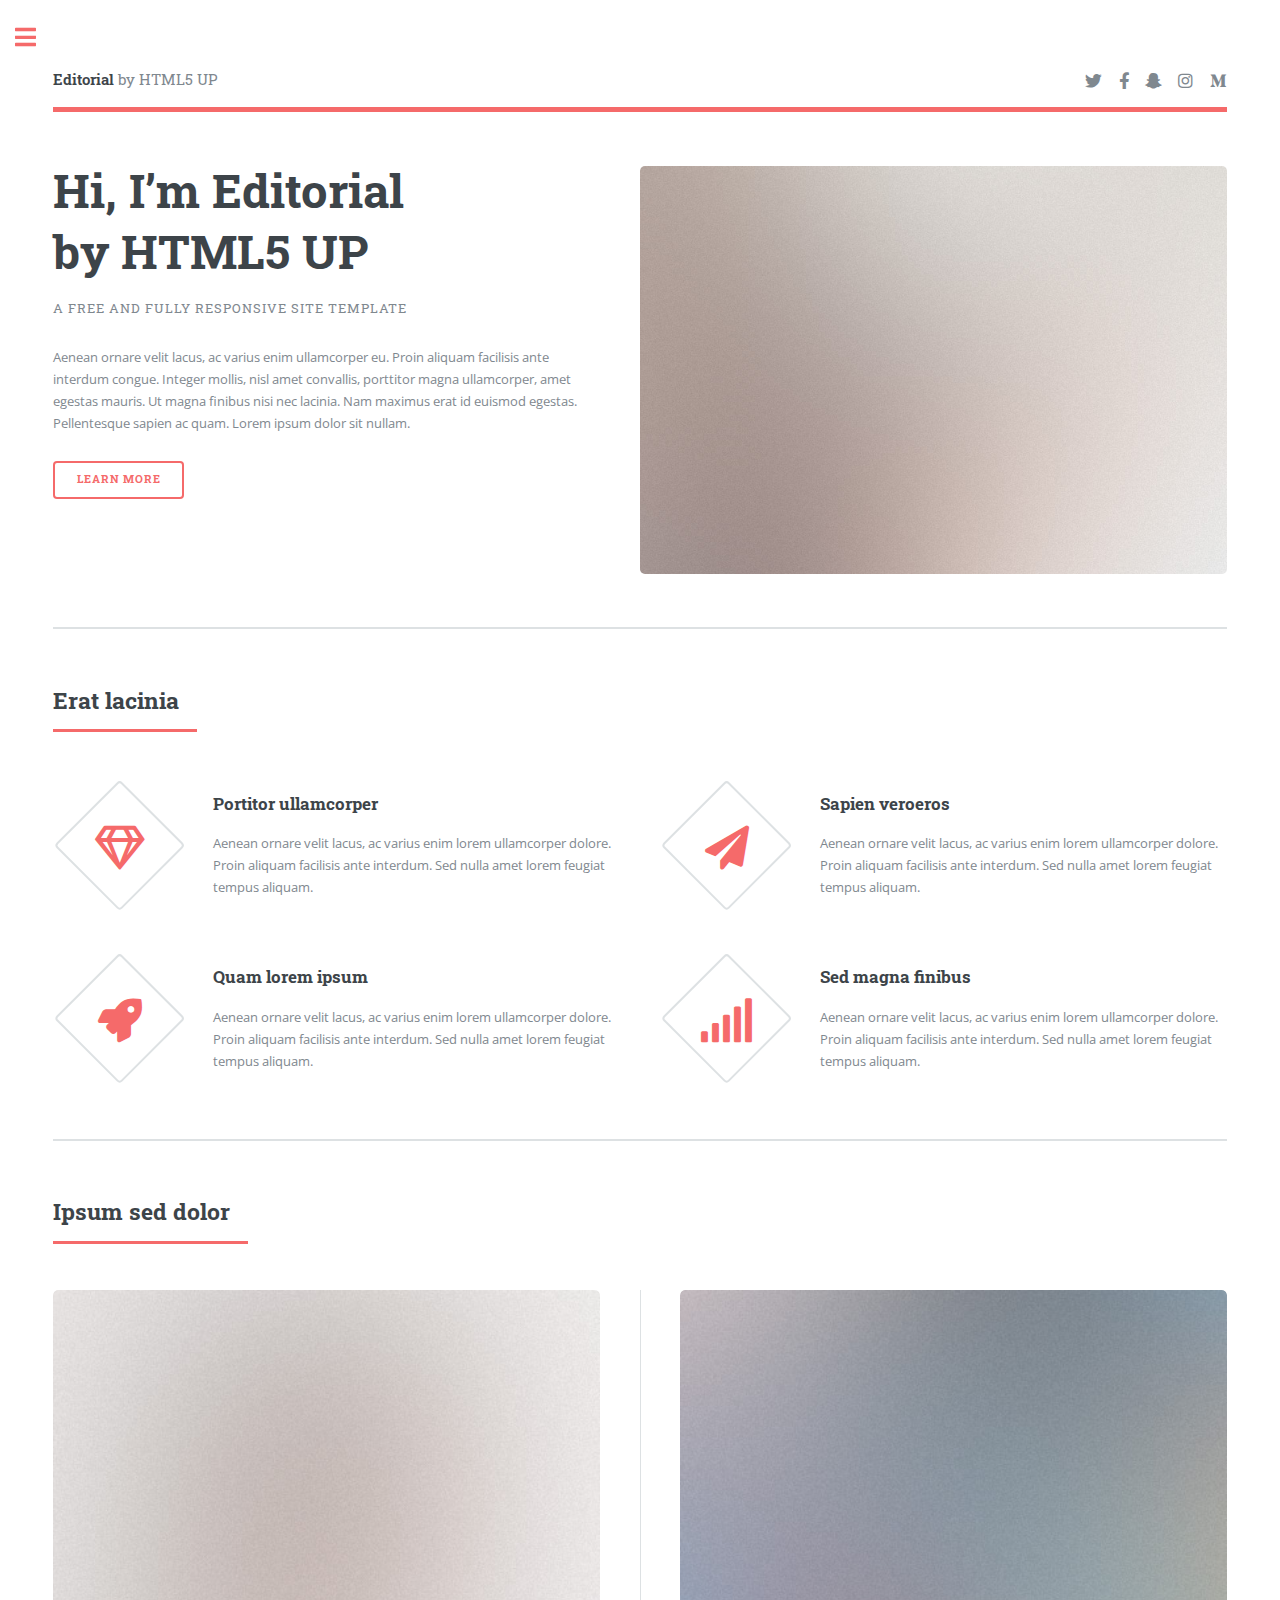
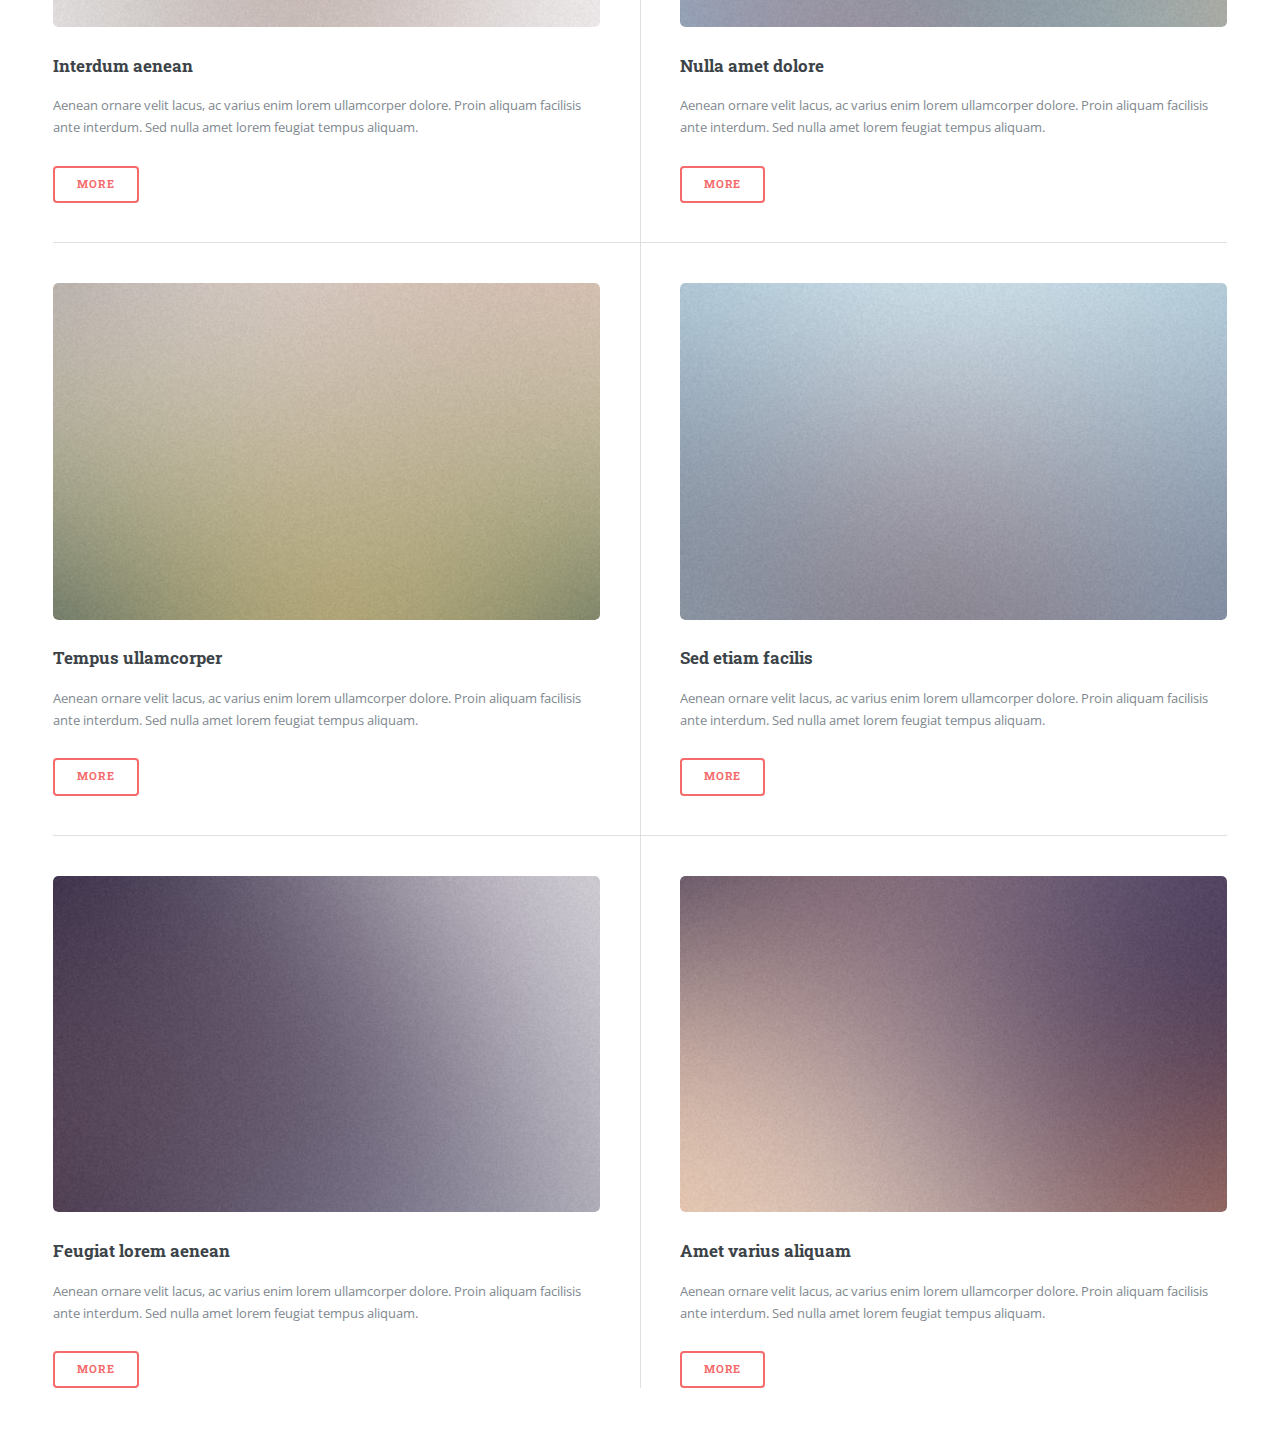
<file: index.html>
<!DOCTYPE HTML>
<!--
	Editorial by HTML5 UP
	html5up.net | @ajlkn
	Free for personal and commercial use under the CCA 3.0 license (html5up.net/license)
-->
<html>
	<head>
		<title>Editorial by HTML5 UP</title>
		<meta charset="utf-8" />
		<meta name="viewport" content="width=device-width, initial-scale=1, user-scalable=no" />
		<link rel="stylesheet" href="assets/css/main.css" />
	</head>
	<body class="is-preload">

		<!-- Wrapper -->
			<div id="wrapper">

				<!-- Main -->
					<div id="main">
						<div class="inner">

							<!-- Header -->
								<header id="header">
									<a href="index.html" class="logo"><strong>Editorial</strong> by HTML5 UP</a>
									<ul class="icons">
										<li><a href="#" class="icon brands fa-twitter"><span class="label">Twitter</span></a></li>
										<li><a href="#" class="icon brands fa-facebook-f"><span class="label">Facebook</span></a></li>
										<li><a href="#" class="icon brands fa-snapchat-ghost"><span class="label">Snapchat</span></a></li>
										<li><a href="#" class="icon brands fa-instagram"><span class="label">Instagram</span></a></li>
										<li><a href="#" class="icon brands fa-medium-m"><span class="label">Medium</span></a></li>
									</ul>
								</header>

							<!-- Banner -->
								<section id="banner">
									<div class="content">
										<header>
											<h1>Hi, I’m Editorial<br />
											by HTML5 UP</h1>
											<p>A free and fully responsive site template</p>
										</header>
										<p>Aenean ornare velit lacus, ac varius enim ullamcorper eu. Proin aliquam facilisis ante interdum congue. Integer mollis, nisl amet convallis, porttitor magna ullamcorper, amet egestas mauris. Ut magna finibus nisi nec lacinia. Nam maximus erat id euismod egestas. Pellentesque sapien ac quam. Lorem ipsum dolor sit nullam.</p>
										<ul class="actions">
											<li><a href="#" class="button big">Learn More</a></li>
										</ul>
									</div>
									<span class="image object">
										<img src="images/pic10.jpg" alt="" />
									</span>
								</section>

							<!-- Section -->
								<section>
									<header class="major">
										<h2>Erat lacinia</h2>
									</header>
									<div class="features">
										<article>
											<span class="icon fa-gem"></span>
											<div class="content">
												<h3>Portitor ullamcorper</h3>
												<p>Aenean ornare velit lacus, ac varius enim lorem ullamcorper dolore. Proin aliquam facilisis ante interdum. Sed nulla amet lorem feugiat tempus aliquam.</p>
											</div>
										</article>
										<article>
											<span class="icon solid fa-paper-plane"></span>
											<div class="content">
												<h3>Sapien veroeros</h3>
												<p>Aenean ornare velit lacus, ac varius enim lorem ullamcorper dolore. Proin aliquam facilisis ante interdum. Sed nulla amet lorem feugiat tempus aliquam.</p>
											</div>
										</article>
										<article>
											<span class="icon solid fa-rocket"></span>
											<div class="content">
												<h3>Quam lorem ipsum</h3>
												<p>Aenean ornare velit lacus, ac varius enim lorem ullamcorper dolore. Proin aliquam facilisis ante interdum. Sed nulla amet lorem feugiat tempus aliquam.</p>
											</div>
										</article>
										<article>
											<span class="icon solid fa-signal"></span>
											<div class="content">
												<h3>Sed magna finibus</h3>
												<p>Aenean ornare velit lacus, ac varius enim lorem ullamcorper dolore. Proin aliquam facilisis ante interdum. Sed nulla amet lorem feugiat tempus aliquam.</p>
											</div>
										</article>
									</div>
								</section>

							<!-- Section -->
								<section>
									<header class="major">
										<h2>Ipsum sed dolor</h2>
									</header>
									<div class="posts">
										<article>
											<a href="#" class="image"><img src="images/pic01.jpg" alt="" /></a>
											<h3>Interdum aenean</h3>
											<p>Aenean ornare velit lacus, ac varius enim lorem ullamcorper dolore. Proin aliquam facilisis ante interdum. Sed nulla amet lorem feugiat tempus aliquam.</p>
											<ul class="actions">
												<li><a href="#" class="button">More</a></li>
											</ul>
										</article>
										<article>
											<a href="#" class="image"><img src="images/pic02.jpg" alt="" /></a>
											<h3>Nulla amet dolore</h3>
											<p>Aenean ornare velit lacus, ac varius enim lorem ullamcorper dolore. Proin aliquam facilisis ante interdum. Sed nulla amet lorem feugiat tempus aliquam.</p>
											<ul class="actions">
												<li><a href="#" class="button">More</a></li>
											</ul>
										</article>
										<article>
											<a href="#" class="image"><img src="images/pic03.jpg" alt="" /></a>
											<h3>Tempus ullamcorper</h3>
											<p>Aenean ornare velit lacus, ac varius enim lorem ullamcorper dolore. Proin aliquam facilisis ante interdum. Sed nulla amet lorem feugiat tempus aliquam.</p>
											<ul class="actions">
												<li><a href="#" class="button">More</a></li>
											</ul>
										</article>
										<article>
											<a href="#" class="image"><img src="images/pic04.jpg" alt="" /></a>
											<h3>Sed etiam facilis</h3>
											<p>Aenean ornare velit lacus, ac varius enim lorem ullamcorper dolore. Proin aliquam facilisis ante interdum. Sed nulla amet lorem feugiat tempus aliquam.</p>
											<ul class="actions">
												<li><a href="#" class="button">More</a></li>
											</ul>
										</article>
										<article>
											<a href="#" class="image"><img src="images/pic05.jpg" alt="" /></a>
											<h3>Feugiat lorem aenean</h3>
											<p>Aenean ornare velit lacus, ac varius enim lorem ullamcorper dolore. Proin aliquam facilisis ante interdum. Sed nulla amet lorem feugiat tempus aliquam.</p>
											<ul class="actions">
												<li><a href="#" class="button">More</a></li>
											</ul>
										</article>
										<article>
											<a href="#" class="image"><img src="images/pic06.jpg" alt="" /></a>
											<h3>Amet varius aliquam</h3>
											<p>Aenean ornare velit lacus, ac varius enim lorem ullamcorper dolore. Proin aliquam facilisis ante interdum. Sed nulla amet lorem feugiat tempus aliquam.</p>
											<ul class="actions">
												<li><a href="#" class="button">More</a></li>
											</ul>
										</article>
									</div>
								</section>

						</div>
					</div>

				<!-- Sidebar -->
					<div id="sidebar">
						<div class="inner">

							<!-- Search -->
								<section id="search" class="alt">
									<form method="post" action="#">
										<input type="text" name="query" id="query" placeholder="Search" />
									</form>
								</section>

							<!-- Menu -->
								<nav id="menu">
									<header class="major">
										<h2>Menu</h2>
									</header>
									<ul>
										<li><a href="index.html">Homepage</a></li>
										<li><a href="generic.html">Generic</a></li>
										<li><a href="elements.html">Elements</a></li>
										<li>
											<span class="opener">Submenu</span>
											<ul>
												<li><a href="#">Lorem Dolor</a></li>
												<li><a href="#">Ipsum Adipiscing</a></li>
												<li><a href="#">Tempus Magna</a></li>
												<li><a href="#">Feugiat Veroeros</a></li>
											</ul>
										</li>
										<li><a href="#">Etiam Dolore</a></li>
										<li><a href="#">Adipiscing</a></li>
										<li>
											<span class="opener">Another Submenu</span>
											<ul>
												<li><a href="#">Lorem Dolor</a></li>
												<li><a href="#">Ipsum Adipiscing</a></li>
												<li><a href="#">Tempus Magna</a></li>
												<li><a href="#">Feugiat Veroeros</a></li>
											</ul>
										</li>
										<li><a href="#">Maximus Erat</a></li>
										<li><a href="#">Sapien Mauris</a></li>
										<li><a href="#">Amet Lacinia</a></li>
									</ul>
								</nav>

							<!-- Section -->
								<section>
									<header class="major">
										<h2>Ante interdum</h2>
									</header>
									<div class="mini-posts">
										<article>
											<a href="#" class="image"><img src="images/pic07.jpg" alt="" /></a>
											<p>Aenean ornare velit lacus, ac varius enim lorem ullamcorper dolore aliquam.</p>
										</article>
										<article>
											<a href="#" class="image"><img src="images/pic08.jpg" alt="" /></a>
											<p>Aenean ornare velit lacus, ac varius enim lorem ullamcorper dolore aliquam.</p>
										</article>
										<article>
											<a href="#" class="image"><img src="images/pic09.jpg" alt="" /></a>
											<p>Aenean ornare velit lacus, ac varius enim lorem ullamcorper dolore aliquam.</p>
										</article>
									</div>
									<ul class="actions">
										<li><a href="#" class="button">More</a></li>
									</ul>
								</section>

							<!-- Section -->
								<section>
									<header class="major">
										<h2>Get in touch</h2>
									</header>
									<p>Sed varius enim lorem ullamcorper dolore aliquam aenean ornare velit lacus, ac varius enim lorem ullamcorper dolore. Proin sed aliquam facilisis ante interdum. Sed nulla amet lorem feugiat tempus aliquam.</p>
									<ul class="contact">
										<li class="icon solid fa-envelope"><a href="#">information@untitled.tld</a></li>
										<li class="icon solid fa-phone">(000) 000-0000</li>
										<li class="icon solid fa-home">1234 Somewhere Road #8254<br />
										Nashville, TN 00000-0000</li>
									</ul>
								</section>

							<!-- Footer -->
								<footer id="footer">
									<p class="copyright">&copy; Untitled. All rights reserved. Demo Images: <a href="https://unsplash.com">Unsplash</a>. Design: <a href="https://html5up.net">HTML5 UP</a>.</p>
								</footer>

						</div>
					</div>

			</div>

		<!-- Scripts -->
			<script src="assets/js/jquery.min.js"></script>
			<script src="assets/js/browser.min.js"></script>
			<script src="assets/js/breakpoints.min.js"></script>
			<script src="assets/js/util.js"></script>
			<script src="assets/js/main.js"></script>

	</body>
</html>
</file>
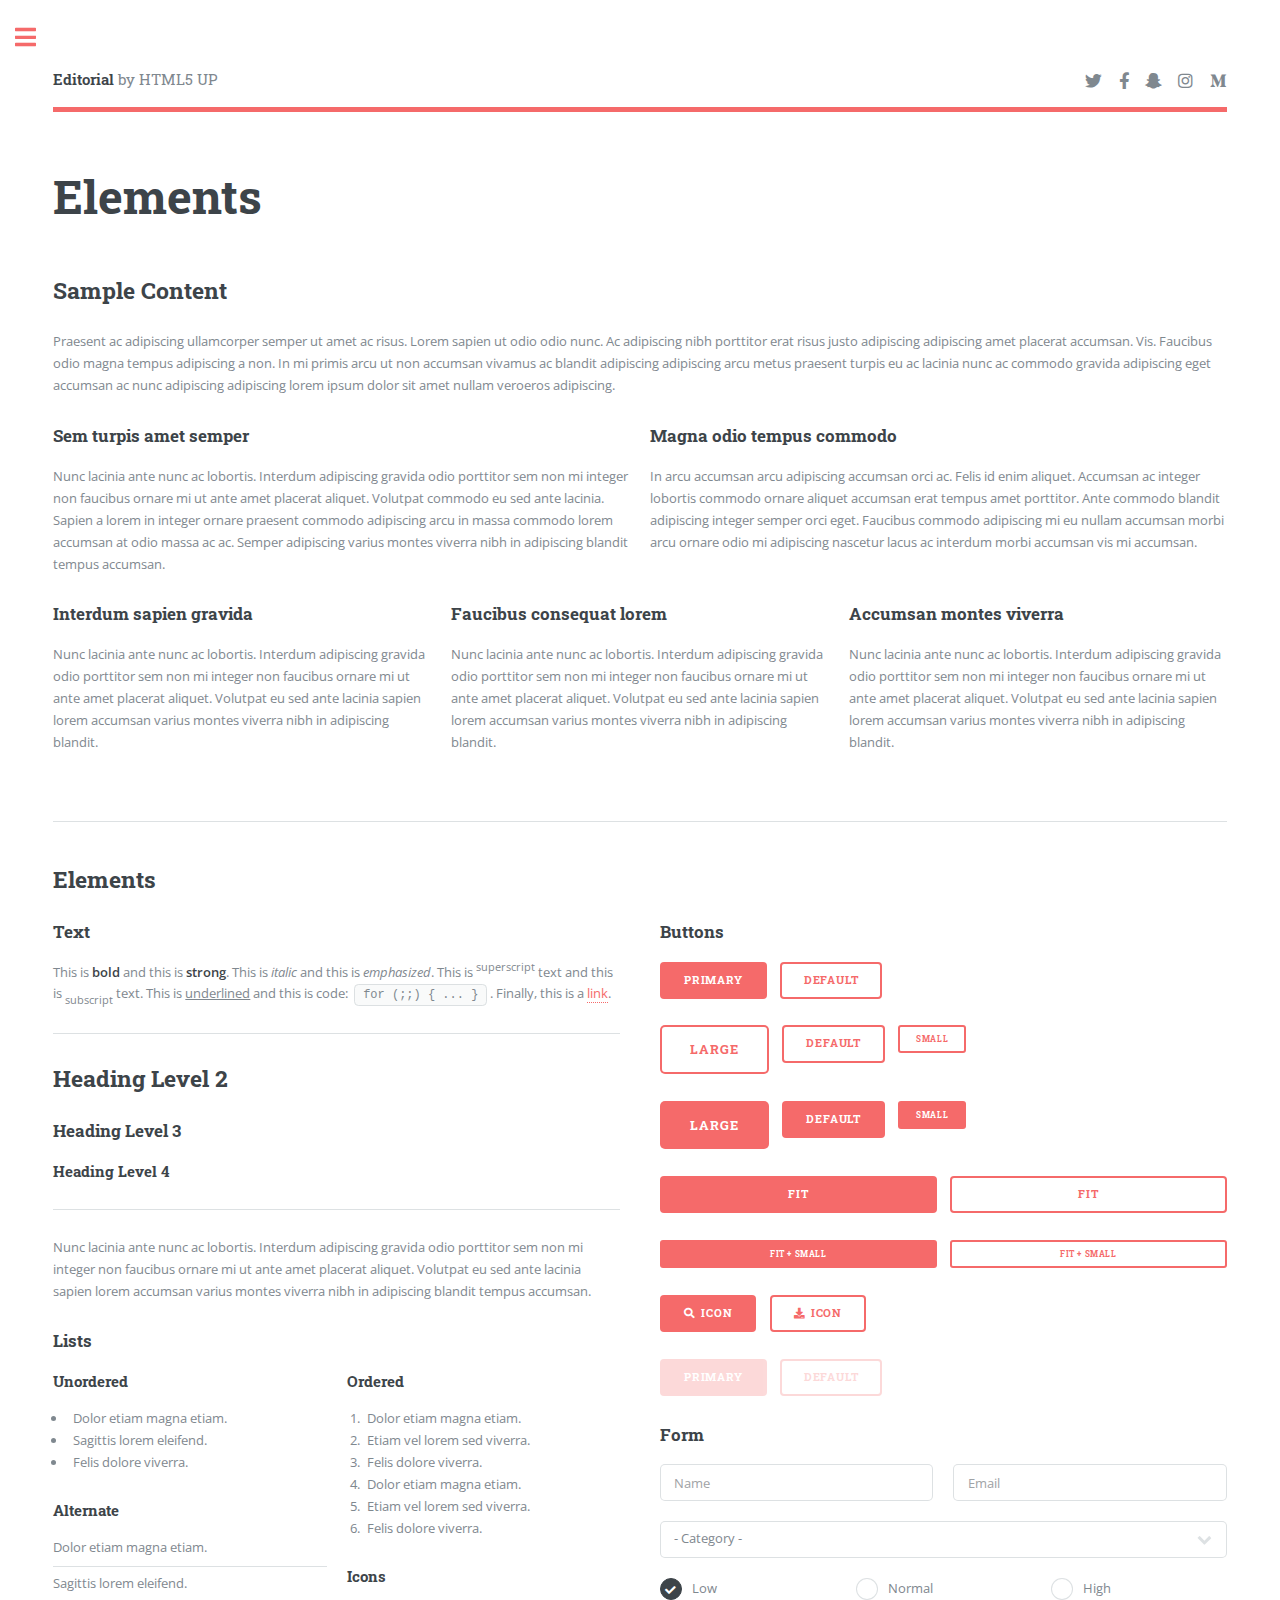
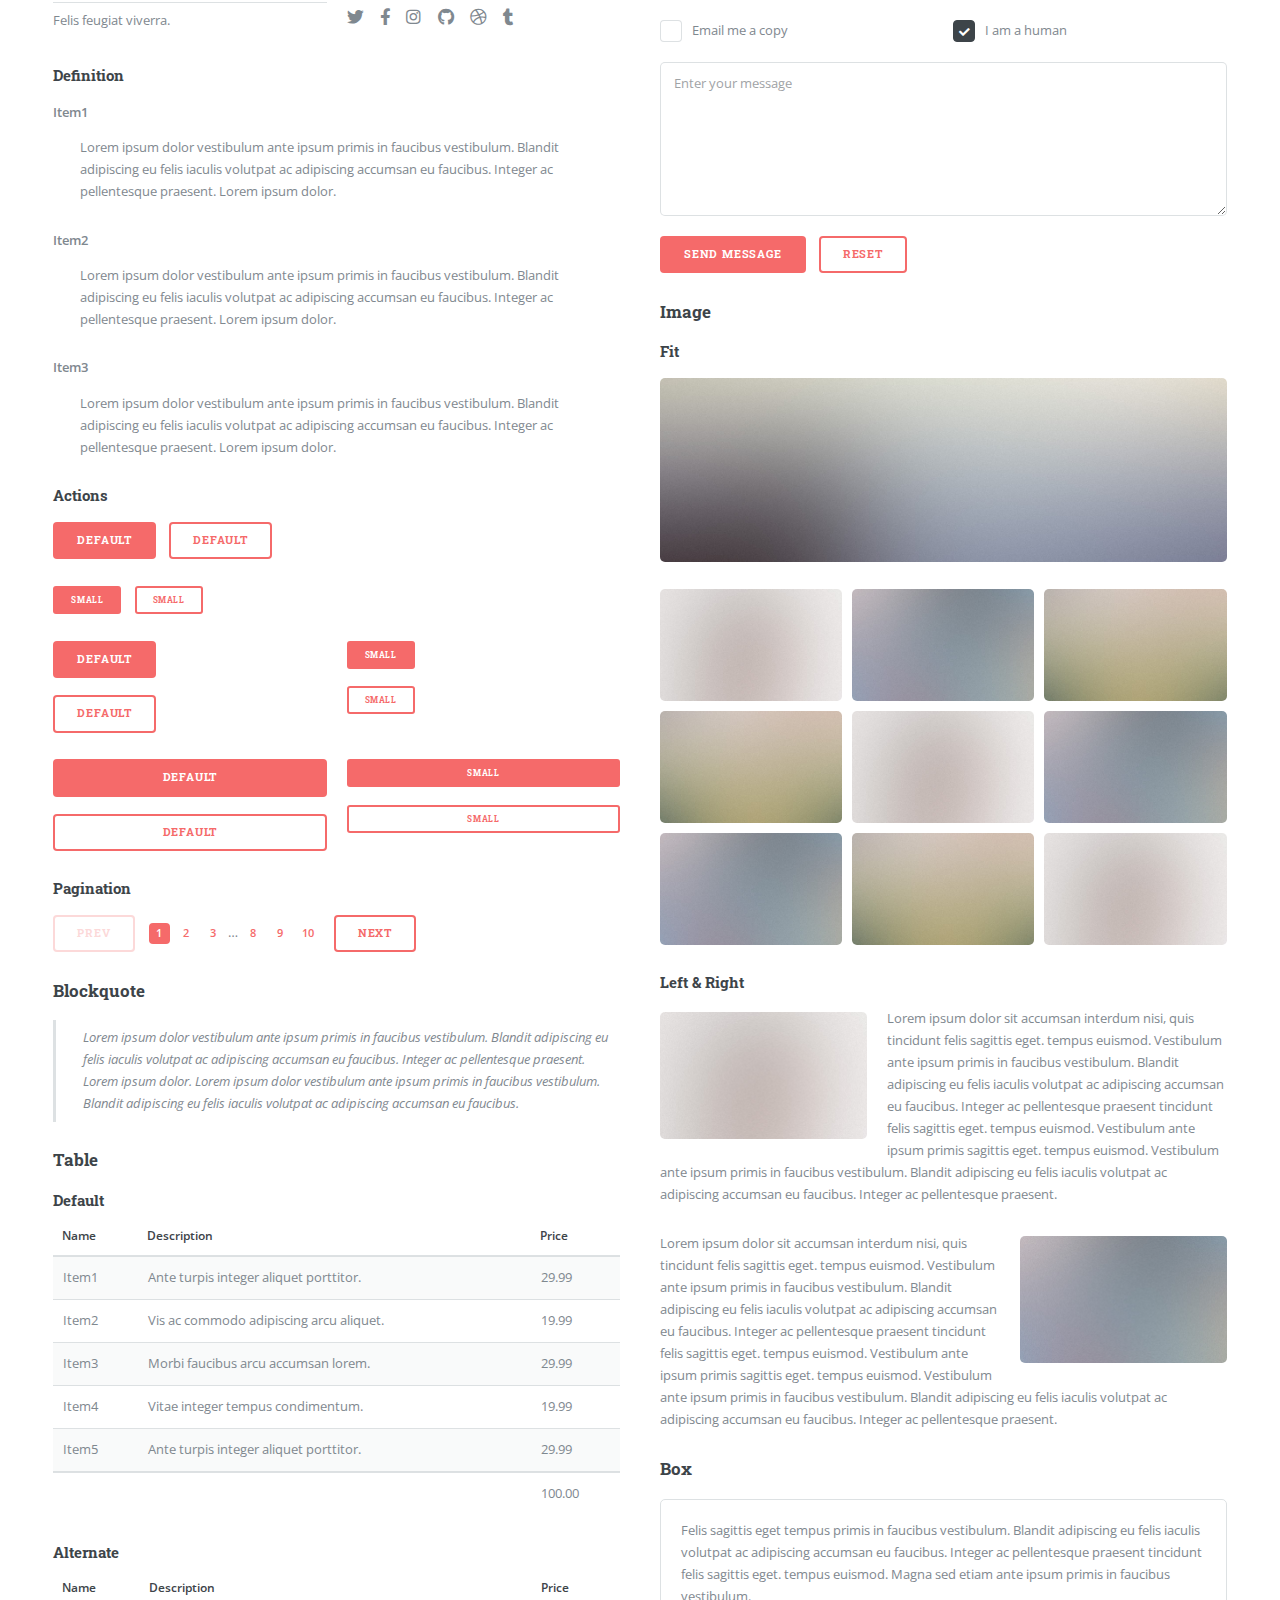
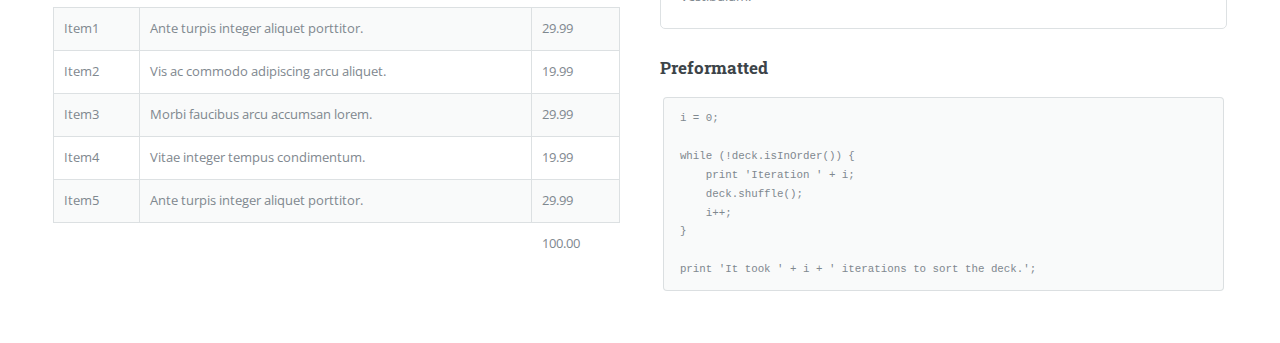
<file: elements.html>
<!DOCTYPE HTML>
<!--
	Editorial by HTML5 UP
	html5up.net | @ajlkn
	Free for personal and commercial use under the CCA 3.0 license (html5up.net/license)
-->
<html>
	<head>
		<title>Elements - Editorial by HTML5 UP</title>
		<meta charset="utf-8" />
		<meta name="viewport" content="width=device-width, initial-scale=1, user-scalable=no" />
		<link rel="stylesheet" href="assets/css/main.css" />
	</head>
	<body class="is-preload">

		<!-- Wrapper -->
			<div id="wrapper">

				<!-- Main -->
					<div id="main">
						<div class="inner">

							<!-- Header -->
								<header id="header">
									<a href="index.html" class="logo"><strong>Editorial</strong> by HTML5 UP</a>
									<ul class="icons">
										<li><a href="#" class="icon brands fa-twitter"><span class="label">Twitter</span></a></li>
										<li><a href="#" class="icon brands fa-facebook-f"><span class="label">Facebook</span></a></li>
										<li><a href="#" class="icon brands fa-snapchat-ghost"><span class="label">Snapchat</span></a></li>
										<li><a href="#" class="icon brands fa-instagram"><span class="label">Instagram</span></a></li>
										<li><a href="#" class="icon brands fa-medium-m"><span class="label">Medium</span></a></li>
									</ul>
								</header>

							<!-- Content -->
								<section>
									<header class="main">
										<h1>Elements</h1>
									</header>

									<!-- Content -->
										<h2 id="content">Sample Content</h2>
										<p>Praesent ac adipiscing ullamcorper semper ut amet ac risus. Lorem sapien ut odio odio nunc. Ac adipiscing nibh porttitor erat risus justo adipiscing adipiscing amet placerat accumsan. Vis. Faucibus odio magna tempus adipiscing a non. In mi primis arcu ut non accumsan vivamus ac blandit adipiscing adipiscing arcu metus praesent turpis eu ac lacinia nunc ac commodo gravida adipiscing eget accumsan ac nunc adipiscing adipiscing lorem ipsum dolor sit amet nullam veroeros adipiscing.</p>
										<div class="row">
											<div class="col-6 col-12-small">
												<h3>Sem turpis amet semper</h3>
												<p>Nunc lacinia ante nunc ac lobortis. Interdum adipiscing gravida odio porttitor sem non mi integer non faucibus ornare mi ut ante amet placerat aliquet. Volutpat commodo eu sed ante lacinia. Sapien a lorem in integer ornare praesent commodo adipiscing arcu in massa commodo lorem accumsan at odio massa ac ac. Semper adipiscing varius montes viverra nibh in adipiscing blandit tempus accumsan.</p>
											</div>
											<div class="col-6 col-12-small">
												<h3>Magna odio tempus commodo</h3>
												<p>In arcu accumsan arcu adipiscing accumsan orci ac. Felis id enim aliquet. Accumsan ac integer lobortis commodo ornare aliquet accumsan erat tempus amet porttitor. Ante commodo blandit adipiscing integer semper orci eget. Faucibus commodo adipiscing mi eu nullam accumsan morbi arcu ornare odio mi adipiscing nascetur lacus ac interdum morbi accumsan vis mi accumsan.</p>
											</div>
											<!-- Break -->
											<div class="col-4 col-12-medium">
												<h3>Interdum sapien gravida</h3>
												<p>Nunc lacinia ante nunc ac lobortis. Interdum adipiscing gravida odio porttitor sem non mi integer non faucibus ornare mi ut ante amet placerat aliquet. Volutpat eu sed ante lacinia sapien lorem accumsan varius montes viverra nibh in adipiscing blandit.</p>
											</div>
											<div class="col-4 col-12-medium">
												<h3>Faucibus consequat lorem</h3>
												<p>Nunc lacinia ante nunc ac lobortis. Interdum adipiscing gravida odio porttitor sem non mi integer non faucibus ornare mi ut ante amet placerat aliquet. Volutpat eu sed ante lacinia sapien lorem accumsan varius montes viverra nibh in adipiscing blandit.</p>
											</div>
											<div class="col-4 col-12-medium">
												<h3>Accumsan montes viverra</h3>
												<p>Nunc lacinia ante nunc ac lobortis. Interdum adipiscing gravida odio porttitor sem non mi integer non faucibus ornare mi ut ante amet placerat aliquet. Volutpat eu sed ante lacinia sapien lorem accumsan varius montes viverra nibh in adipiscing blandit.</p>
											</div>
										</div>

									<hr class="major" />

									<!-- Elements -->
										<h2 id="elements">Elements</h2>
										<div class="row gtr-200">
											<div class="col-6 col-12-medium">

												<!-- Text stuff -->
													<h3>Text</h3>
													<p>This is <b>bold</b> and this is <strong>strong</strong>. This is <i>italic</i> and this is <em>emphasized</em>.
													This is <sup>superscript</sup> text and this is <sub>subscript</sub> text.
													This is <u>underlined</u> and this is code: <code>for (;;) { ... }</code>.
													Finally, this is a <a href="#">link</a>.</p>
													<hr />
													<h2>Heading Level 2</h2>
													<h3>Heading Level 3</h3>
													<h4>Heading Level 4</h4>
													<hr />
													<p>Nunc lacinia ante nunc ac lobortis. Interdum adipiscing gravida odio porttitor sem non mi integer non faucibus ornare mi ut ante amet placerat aliquet. Volutpat eu sed ante lacinia sapien lorem accumsan varius montes viverra nibh in adipiscing blandit tempus accumsan.</p>

												<!-- Lists -->
													<h3>Lists</h3>
													<div class="row">
														<div class="col-6 col-12-small">

															<h4>Unordered</h4>
															<ul>
																<li>Dolor etiam magna etiam.</li>
																<li>Sagittis lorem eleifend.</li>
																<li>Felis dolore viverra.</li>
															</ul>

															<h4>Alternate</h4>
															<ul class="alt">
																<li>Dolor etiam magna etiam.</li>
																<li>Sagittis lorem eleifend.</li>
																<li>Felis feugiat viverra.</li>
															</ul>

														</div>
														<div class="col-6 col-12-small">

															<h4>Ordered</h4>
															<ol>
																<li>Dolor etiam magna etiam.</li>
																<li>Etiam vel lorem sed viverra.</li>
																<li>Felis dolore viverra.</li>
																<li>Dolor etiam magna etiam.</li>
																<li>Etiam vel lorem sed viverra.</li>
																<li>Felis dolore viverra.</li>
															</ol>

															<h4>Icons</h4>
															<ul class="icons">
																<li><a href="#" class="icon brands fa-twitter"><span class="label">Twitter</span></a></li>
																<li><a href="#" class="icon brands fa-facebook-f"><span class="label">Facebook</span></a></li>
																<li><a href="#" class="icon brands fa-instagram"><span class="label">Instagram</span></a></li>
																<li><a href="#" class="icon brands fa-github"><span class="label">Github</span></a></li>
																<li><a href="#" class="icon brands fa-dribbble"><span class="label">Dribbble</span></a></li>
																<li><a href="#" class="icon brands fa-tumblr"><span class="label">Tumblr</span></a></li>
															</ul>

														</div>
													</div>
													<h4>Definition</h4>
													<dl>
														<dt>Item1</dt>
														<dd>
															<p>Lorem ipsum dolor vestibulum ante ipsum primis in faucibus vestibulum. Blandit adipiscing eu felis iaculis volutpat ac adipiscing accumsan eu faucibus. Integer ac pellentesque praesent. Lorem ipsum dolor.</p>
														</dd>
														<dt>Item2</dt>
														<dd>
															<p>Lorem ipsum dolor vestibulum ante ipsum primis in faucibus vestibulum. Blandit adipiscing eu felis iaculis volutpat ac adipiscing accumsan eu faucibus. Integer ac pellentesque praesent. Lorem ipsum dolor.</p>
														</dd>
														<dt>Item3</dt>
														<dd>
															<p>Lorem ipsum dolor vestibulum ante ipsum primis in faucibus vestibulum. Blandit adipiscing eu felis iaculis volutpat ac adipiscing accumsan eu faucibus. Integer ac pellentesque praesent. Lorem ipsum dolor.</p>
														</dd>
													</dl>

													<h4>Actions</h4>
													<ul class="actions">
														<li><a href="#" class="button primary">Default</a></li>
														<li><a href="#" class="button">Default</a></li>
													</ul>
													<ul class="actions small">
														<li><a href="#" class="button primary small">Small</a></li>
														<li><a href="#" class="button small">Small</a></li>
													</ul>
													<div class="row">
														<div class="col-6 col-12-small">
															<ul class="actions stacked">
																<li><a href="#" class="button primary">Default</a></li>
																<li><a href="#" class="button">Default</a></li>
															</ul>
														</div>
														<div class="col-6 col-12-small">
															<ul class="actions stacked">
																<li><a href="#" class="button primary small">Small</a></li>
																<li><a href="#" class="button small">Small</a></li>
															</ul>
														</div>
														<div class="col-6 col-12-small">
															<ul class="actions stacked">
																<li><a href="#" class="button primary fit">Default</a></li>
																<li><a href="#" class="button fit">Default</a></li>
															</ul>
														</div>
														<div class="col-6 col-12-small">
															<ul class="actions stacked">
																<li><a href="#" class="button primary small fit">Small</a></li>
																<li><a href="#" class="button small fit">Small</a></li>
															</ul>
														</div>
													</div>

													<h4>Pagination</h4>
													<ul class="pagination">
														<li><span class="button disabled">Prev</span></li>
														<li><a href="#" class="page active">1</a></li>
														<li><a href="#" class="page">2</a></li>
														<li><a href="#" class="page">3</a></li>
														<li><span>&hellip;</span></li>
														<li><a href="#" class="page">8</a></li>
														<li><a href="#" class="page">9</a></li>
														<li><a href="#" class="page">10</a></li>
														<li><a href="#" class="button">Next</a></li>
													</ul>

												<!-- Blockquote -->
													<h3>Blockquote</h3>
													<blockquote>Lorem ipsum dolor vestibulum ante ipsum primis in faucibus vestibulum. Blandit adipiscing eu felis iaculis volutpat ac adipiscing accumsan eu faucibus. Integer ac pellentesque praesent. Lorem ipsum dolor. Lorem ipsum dolor vestibulum ante ipsum primis in faucibus vestibulum. Blandit adipiscing eu felis iaculis volutpat ac adipiscing accumsan eu faucibus.</blockquote>

												<!-- Table -->
													<h3>Table</h3>

													<h4>Default</h4>
													<div class="table-wrapper">
														<table>
															<thead>
																<tr>
																	<th>Name</th>
																	<th>Description</th>
																	<th>Price</th>
																</tr>
															</thead>
															<tbody>
																<tr>
																	<td>Item1</td>
																	<td>Ante turpis integer aliquet porttitor.</td>
																	<td>29.99</td>
																</tr>
																<tr>
																	<td>Item2</td>
																	<td>Vis ac commodo adipiscing arcu aliquet.</td>
																	<td>19.99</td>
																</tr>
																<tr>
																	<td>Item3</td>
																	<td> Morbi faucibus arcu accumsan lorem.</td>
																	<td>29.99</td>
																</tr>
																<tr>
																	<td>Item4</td>
																	<td>Vitae integer tempus condimentum.</td>
																	<td>19.99</td>
																</tr>
																<tr>
																	<td>Item5</td>
																	<td>Ante turpis integer aliquet porttitor.</td>
																	<td>29.99</td>
																</tr>
															</tbody>
															<tfoot>
																<tr>
																	<td colspan="2"></td>
																	<td>100.00</td>
																</tr>
															</tfoot>
														</table>
													</div>

													<h4>Alternate</h4>
													<div class="table-wrapper">
														<table class="alt">
															<thead>
																<tr>
																	<th>Name</th>
																	<th>Description</th>
																	<th>Price</th>
																</tr>
															</thead>
															<tbody>
																<tr>
																	<td>Item1</td>
																	<td>Ante turpis integer aliquet porttitor.</td>
																	<td>29.99</td>
																</tr>
																<tr>
																	<td>Item2</td>
																	<td>Vis ac commodo adipiscing arcu aliquet.</td>
																	<td>19.99</td>
																</tr>
																<tr>
																	<td>Item3</td>
																	<td> Morbi faucibus arcu accumsan lorem.</td>
																	<td>29.99</td>
																</tr>
																<tr>
																	<td>Item4</td>
																	<td>Vitae integer tempus condimentum.</td>
																	<td>19.99</td>
																</tr>
																<tr>
																	<td>Item5</td>
																	<td>Ante turpis integer aliquet porttitor.</td>
																	<td>29.99</td>
																</tr>
															</tbody>
															<tfoot>
																<tr>
																	<td colspan="2"></td>
																	<td>100.00</td>
																</tr>
															</tfoot>
														</table>
													</div>

											</div>
											<div class="col-6 col-12-medium">

												<!-- Buttons -->
													<h3>Buttons</h3>
													<ul class="actions">
														<li><a href="#" class="button primary">Primary</a></li>
														<li><a href="#" class="button">Default</a></li>
													</ul>
													<ul class="actions">
														<li><a href="#" class="button large">Large</a></li>
														<li><a href="#" class="button">Default</a></li>
														<li><a href="#" class="button small">Small</a></li>
													</ul>
													<ul class="actions">
														<li><a href="#" class="button primary large">Large</a></li>
														<li><a href="#" class="button primary">Default</a></li>
														<li><a href="#" class="button primary small">Small</a></li>
													</ul>
													<ul class="actions fit">
														<li><a href="#" class="button primary fit">Fit</a></li>
														<li><a href="#" class="button fit">Fit</a></li>
													</ul>
													<ul class="actions fit small">
														<li><a href="#" class="button primary fit small">Fit + Small</a></li>
														<li><a href="#" class="button fit small">Fit + Small</a></li>
													</ul>
													<ul class="actions">
														<li><a href="#" class="button primary icon solid fa-search">Icon</a></li>
														<li><a href="#" class="button icon solid fa-download">Icon</a></li>
													</ul>
													<ul class="actions">
														<li><span class="button primary disabled">Primary</span></li>
														<li><span class="button disabled">Default</span></li>
													</ul>

												<!-- Form -->
													<h3>Form</h3>

													<form method="post" action="#">
														<div class="row gtr-uniform">
															<div class="col-6 col-12-xsmall">
																<input type="text" name="demo-name" id="demo-name" value="" placeholder="Name" />
															</div>
															<div class="col-6 col-12-xsmall">
																<input type="email" name="demo-email" id="demo-email" value="" placeholder="Email" />
															</div>
															<!-- Break -->
															<div class="col-12">
																<select name="demo-category" id="demo-category">
																	<option value="">- Category -</option>
																	<option value="1">Manufacturing</option>
																	<option value="1">Shipping</option>
																	<option value="1">Administration</option>
																	<option value="1">Human Resources</option>
																</select>
															</div>
															<!-- Break -->
															<div class="col-4 col-12-small">
																<input type="radio" id="demo-priority-low" name="demo-priority" checked>
																<label for="demo-priority-low">Low</label>
															</div>
															<div class="col-4 col-12-small">
																<input type="radio" id="demo-priority-normal" name="demo-priority">
																<label for="demo-priority-normal">Normal</label>
															</div>
															<div class="col-4 col-12-small">
																<input type="radio" id="demo-priority-high" name="demo-priority">
																<label for="demo-priority-high">High</label>
															</div>
															<!-- Break -->
															<div class="col-6 col-12-small">
																<input type="checkbox" id="demo-copy" name="demo-copy">
																<label for="demo-copy">Email me a copy</label>
															</div>
															<div class="col-6 col-12-small">
																<input type="checkbox" id="demo-human" name="demo-human" checked>
																<label for="demo-human">I am a human</label>
															</div>
															<!-- Break -->
															<div class="col-12">
																<textarea name="demo-message" id="demo-message" placeholder="Enter your message" rows="6"></textarea>
															</div>
															<!-- Break -->
															<div class="col-12">
																<ul class="actions">
																	<li><input type="submit" value="Send Message" class="primary" /></li>
																	<li><input type="reset" value="Reset" /></li>
																</ul>
															</div>
														</div>
													</form>

												<!-- Image -->
													<h3>Image</h3>

													<h4>Fit</h4>
													<span class="image fit"><img src="images/pic11.jpg" alt="" /></span>
													<div class="box alt">
														<div class="row gtr-50 gtr-uniform">
															<div class="col-4"><span class="image fit"><img src="images/pic01.jpg" alt="" /></span></div>
															<div class="col-4"><span class="image fit"><img src="images/pic02.jpg" alt="" /></span></div>
															<div class="col-4"><span class="image fit"><img src="images/pic03.jpg" alt="" /></span></div>
															<!-- Break -->
															<div class="col-4"><span class="image fit"><img src="images/pic03.jpg" alt="" /></span></div>
															<div class="col-4"><span class="image fit"><img src="images/pic01.jpg" alt="" /></span></div>
															<div class="col-4"><span class="image fit"><img src="images/pic02.jpg" alt="" /></span></div>
															<!-- Break -->
															<div class="col-4"><span class="image fit"><img src="images/pic02.jpg" alt="" /></span></div>
															<div class="col-4"><span class="image fit"><img src="images/pic03.jpg" alt="" /></span></div>
															<div class="col-4"><span class="image fit"><img src="images/pic01.jpg" alt="" /></span></div>
														</div>
													</div>

													<h4>Left &amp; Right</h4>
													<p><span class="image left"><img src="images/pic01.jpg" alt="" /></span>Lorem ipsum dolor sit accumsan interdum nisi, quis tincidunt felis sagittis eget. tempus euismod. Vestibulum ante ipsum primis in faucibus vestibulum. Blandit adipiscing eu felis iaculis volutpat ac adipiscing accumsan eu faucibus. Integer ac pellentesque praesent tincidunt felis sagittis eget. tempus euismod. Vestibulum ante ipsum primis sagittis eget. tempus euismod. Vestibulum ante ipsum primis in faucibus vestibulum. Blandit adipiscing eu felis iaculis volutpat ac adipiscing accumsan eu faucibus. Integer ac pellentesque praesent.</p>
													<p><span class="image right"><img src="images/pic02.jpg" alt="" /></span>Lorem ipsum dolor sit accumsan interdum nisi, quis tincidunt felis sagittis eget. tempus euismod. Vestibulum ante ipsum primis in faucibus vestibulum. Blandit adipiscing eu felis iaculis volutpat ac adipiscing accumsan eu faucibus. Integer ac pellentesque praesent tincidunt felis sagittis eget. tempus euismod. Vestibulum ante ipsum primis sagittis eget. tempus euismod. Vestibulum ante ipsum primis in faucibus vestibulum. Blandit adipiscing eu felis iaculis volutpat ac adipiscing accumsan eu faucibus. Integer ac pellentesque praesent.</p>

												<!-- Box -->
													<h3>Box</h3>
													<div class="box">
														<p>Felis sagittis eget tempus primis in faucibus vestibulum. Blandit adipiscing eu felis iaculis volutpat ac adipiscing accumsan eu faucibus. Integer ac pellentesque praesent tincidunt felis sagittis eget. tempus euismod. Magna sed etiam ante ipsum primis in faucibus vestibulum.</p>
													</div>

												<!-- Preformatted Code -->
													<h3>Preformatted</h3>
													<pre><code>i = 0;

while (!deck.isInOrder()) {
    print 'Iteration ' + i;
    deck.shuffle();
    i++;
}

print 'It took ' + i + ' iterations to sort the deck.';
</code></pre>

											</div>
										</div>

								</section>

						</div>
					</div>

				<!-- Sidebar -->
					<div id="sidebar">
						<div class="inner">

							<!-- Search -->
								<section id="search" class="alt">
									<form method="post" action="#">
										<input type="text" name="query" id="query" placeholder="Search" />
									</form>
								</section>

							<!-- Menu -->
								<nav id="menu">
									<header class="major">
										<h2>Menu</h2>
									</header>
									<ul>
										<li><a href="index.html">Homepage</a></li>
										<li><a href="generic.html">Generic</a></li>
										<li><a href="elements.html">Elements</a></li>
										<li>
											<span class="opener">Submenu</span>
											<ul>
												<li><a href="#">Lorem Dolor</a></li>
												<li><a href="#">Ipsum Adipiscing</a></li>
												<li><a href="#">Tempus Magna</a></li>
												<li><a href="#">Feugiat Veroeros</a></li>
											</ul>
										</li>
										<li><a href="#">Etiam Dolore</a></li>
										<li><a href="#">Adipiscing</a></li>
										<li>
											<span class="opener">Another Submenu</span>
											<ul>
												<li><a href="#">Lorem Dolor</a></li>
												<li><a href="#">Ipsum Adipiscing</a></li>
												<li><a href="#">Tempus Magna</a></li>
												<li><a href="#">Feugiat Veroeros</a></li>
											</ul>
										</li>
										<li><a href="#">Maximus Erat</a></li>
										<li><a href="#">Sapien Mauris</a></li>
										<li><a href="#">Amet Lacinia</a></li>
									</ul>
								</nav>

							<!-- Section -->
								<section>
									<header class="major">
										<h2>Ante interdum</h2>
									</header>
									<div class="mini-posts">
										<article>
											<a href="#" class="image"><img src="images/pic07.jpg" alt="" /></a>
											<p>Aenean ornare velit lacus, ac varius enim lorem ullamcorper dolore aliquam.</p>
										</article>
										<article>
											<a href="#" class="image"><img src="images/pic08.jpg" alt="" /></a>
											<p>Aenean ornare velit lacus, ac varius enim lorem ullamcorper dolore aliquam.</p>
										</article>
										<article>
											<a href="#" class="image"><img src="images/pic09.jpg" alt="" /></a>
											<p>Aenean ornare velit lacus, ac varius enim lorem ullamcorper dolore aliquam.</p>
										</article>
									</div>
									<ul class="actions">
										<li><a href="#" class="button">More</a></li>
									</ul>
								</section>

							<!-- Section -->
								<section>
									<header class="major">
										<h2>Get in touch</h2>
									</header>
									<p>Sed varius enim lorem ullamcorper dolore aliquam aenean ornare velit lacus, ac varius enim lorem ullamcorper dolore. Proin sed aliquam facilisis ante interdum. Sed nulla amet lorem feugiat tempus aliquam.</p>
									<ul class="contact">
										<li class="icon solid fa-envelope"><a href="#">information@untitled.tld</a></li>
										<li class="icon solid fa-phone">(000) 000-0000</li>
										<li class="icon solid fa-home">1234 Somewhere Road #8254<br />
										Nashville, TN 00000-0000</li>
									</ul>
								</section>

							<!-- Footer -->
								<footer id="footer">
									<p class="copyright">&copy; Untitled. All rights reserved. Demo Images: <a href="https://unsplash.com">Unsplash</a>. Design: <a href="https://html5up.net">HTML5 UP</a>.</p>
								</footer>

						</div>
					</div>

			</div>

		<!-- Scripts -->
			<script src="assets/js/jquery.min.js"></script>
			<script src="assets/js/browser.min.js"></script>
			<script src="assets/js/breakpoints.min.js"></script>
			<script src="assets/js/util.js"></script>
			<script src="assets/js/main.js"></script>

	</body>
</html>
</file>
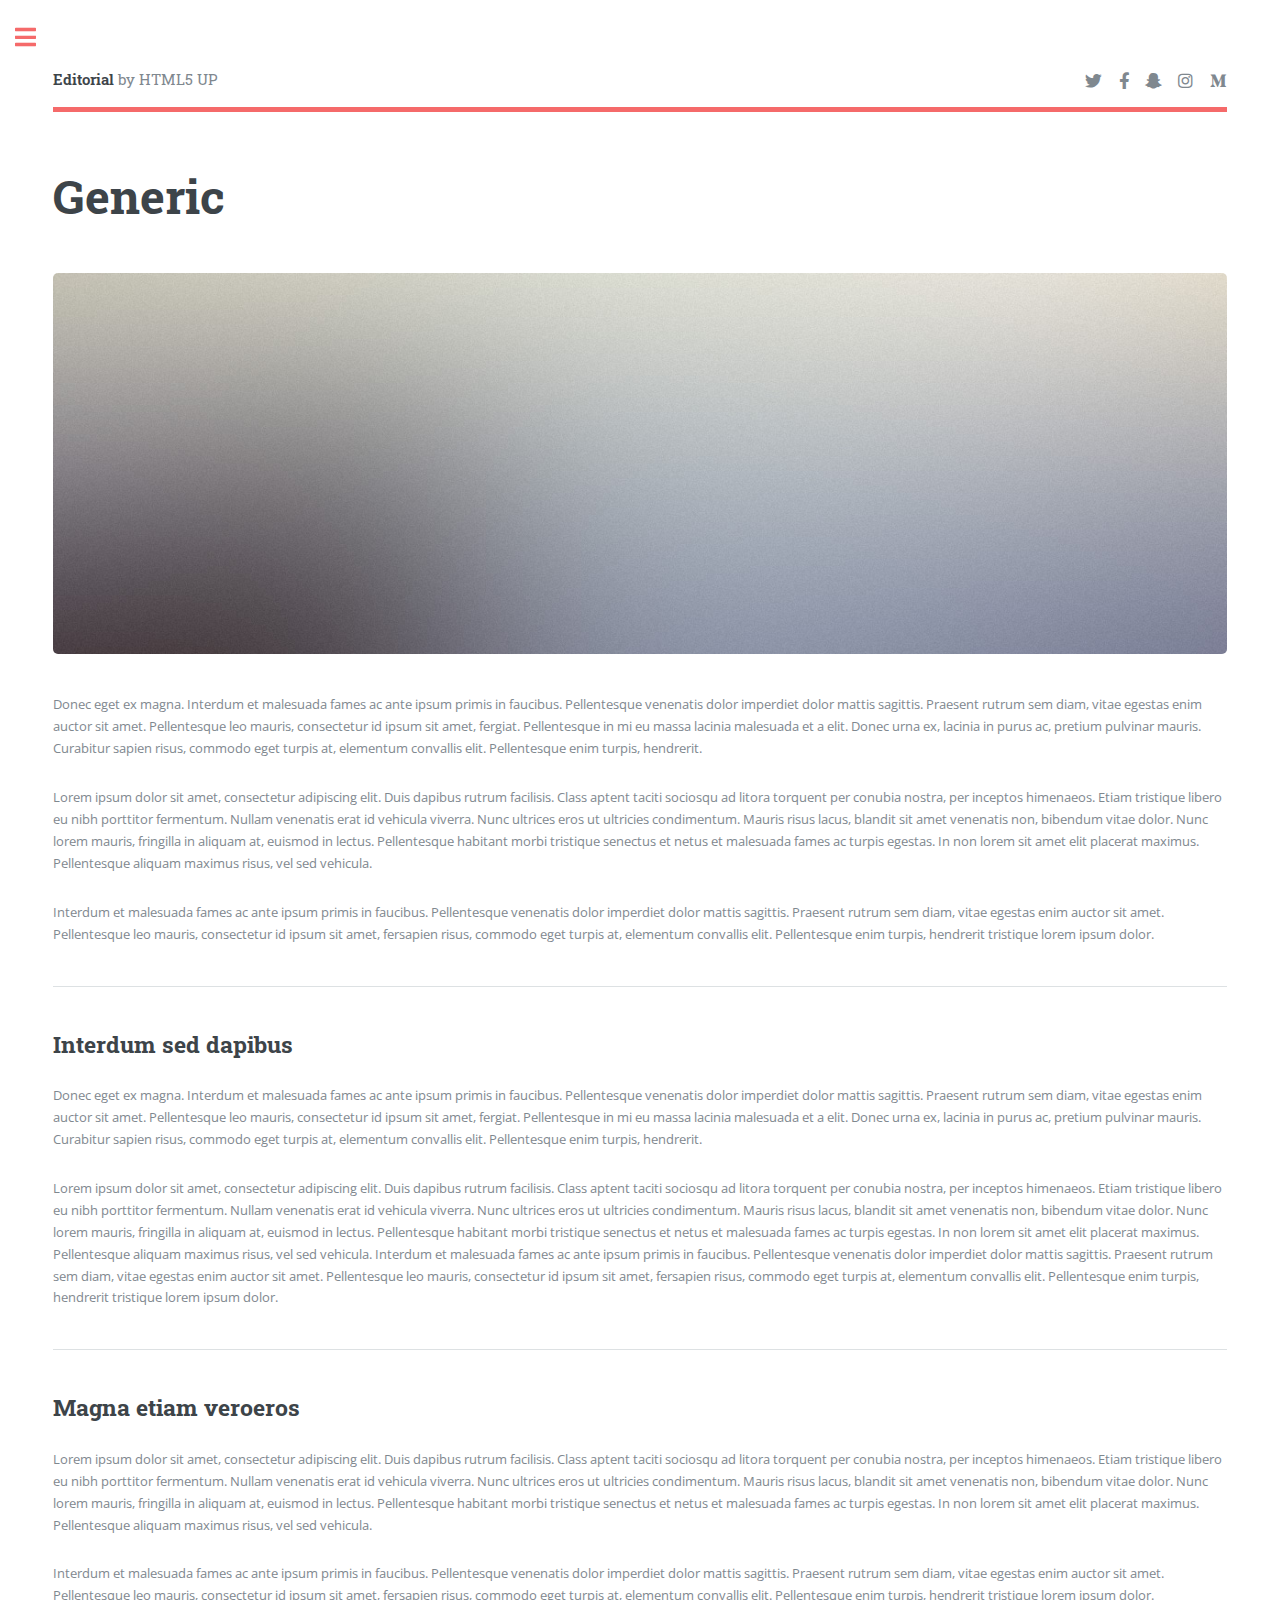
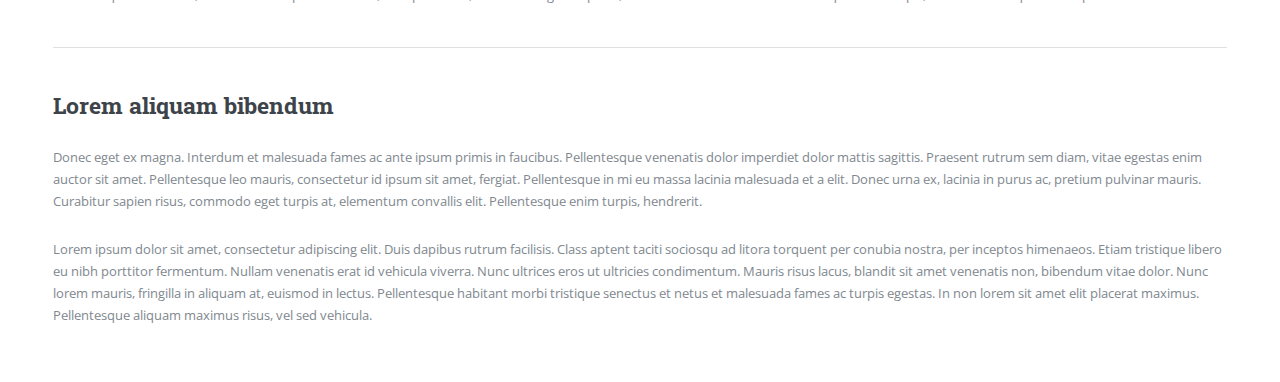
<file: generic.html>
<!DOCTYPE HTML>
<!--
	Editorial by HTML5 UP
	html5up.net | @ajlkn
	Free for personal and commercial use under the CCA 3.0 license (html5up.net/license)
-->
<html>
	<head>
		<title>Generic - Editorial by HTML5 UP</title>
		<meta charset="utf-8" />
		<meta name="viewport" content="width=device-width, initial-scale=1, user-scalable=no" />
		<link rel="stylesheet" href="assets/css/main.css" />
	</head>
	<body class="is-preload">

		<!-- Wrapper -->
			<div id="wrapper">

				<!-- Main -->
					<div id="main">
						<div class="inner">

							<!-- Header -->
								<header id="header">
									<a href="index.html" class="logo"><strong>Editorial</strong> by HTML5 UP</a>
									<ul class="icons">
										<li><a href="#" class="icon brands fa-twitter"><span class="label">Twitter</span></a></li>
										<li><a href="#" class="icon brands fa-facebook-f"><span class="label">Facebook</span></a></li>
										<li><a href="#" class="icon brands fa-snapchat-ghost"><span class="label">Snapchat</span></a></li>
										<li><a href="#" class="icon brands fa-instagram"><span class="label">Instagram</span></a></li>
										<li><a href="#" class="icon brands fa-medium-m"><span class="label">Medium</span></a></li>
									</ul>
								</header>

							<!-- Content -->
								<section>
									<header class="main">
										<h1>Generic</h1>
									</header>

									<span class="image main"><img src="images/pic11.jpg" alt="" /></span>

									<p>Donec eget ex magna. Interdum et malesuada fames ac ante ipsum primis in faucibus. Pellentesque venenatis dolor imperdiet dolor mattis sagittis. Praesent rutrum sem diam, vitae egestas enim auctor sit amet. Pellentesque leo mauris, consectetur id ipsum sit amet, fergiat. Pellentesque in mi eu massa lacinia malesuada et a elit. Donec urna ex, lacinia in purus ac, pretium pulvinar mauris. Curabitur sapien risus, commodo eget turpis at, elementum convallis elit. Pellentesque enim turpis, hendrerit.</p>
									<p>Lorem ipsum dolor sit amet, consectetur adipiscing elit. Duis dapibus rutrum facilisis. Class aptent taciti sociosqu ad litora torquent per conubia nostra, per inceptos himenaeos. Etiam tristique libero eu nibh porttitor fermentum. Nullam venenatis erat id vehicula viverra. Nunc ultrices eros ut ultricies condimentum. Mauris risus lacus, blandit sit amet venenatis non, bibendum vitae dolor. Nunc lorem mauris, fringilla in aliquam at, euismod in lectus. Pellentesque habitant morbi tristique senectus et netus et malesuada fames ac turpis egestas. In non lorem sit amet elit placerat maximus. Pellentesque aliquam maximus risus, vel sed vehicula.</p>
									<p>Interdum et malesuada fames ac ante ipsum primis in faucibus. Pellentesque venenatis dolor imperdiet dolor mattis sagittis. Praesent rutrum sem diam, vitae egestas enim auctor sit amet. Pellentesque leo mauris, consectetur id ipsum sit amet, fersapien risus, commodo eget turpis at, elementum convallis elit. Pellentesque enim turpis, hendrerit tristique lorem ipsum dolor.</p>

									<hr class="major" />

									<h2>Interdum sed dapibus</h2>
									<p>Donec eget ex magna. Interdum et malesuada fames ac ante ipsum primis in faucibus. Pellentesque venenatis dolor imperdiet dolor mattis sagittis. Praesent rutrum sem diam, vitae egestas enim auctor sit amet. Pellentesque leo mauris, consectetur id ipsum sit amet, fergiat. Pellentesque in mi eu massa lacinia malesuada et a elit. Donec urna ex, lacinia in purus ac, pretium pulvinar mauris. Curabitur sapien risus, commodo eget turpis at, elementum convallis elit. Pellentesque enim turpis, hendrerit.</p>
									<p>Lorem ipsum dolor sit amet, consectetur adipiscing elit. Duis dapibus rutrum facilisis. Class aptent taciti sociosqu ad litora torquent per conubia nostra, per inceptos himenaeos. Etiam tristique libero eu nibh porttitor fermentum. Nullam venenatis erat id vehicula viverra. Nunc ultrices eros ut ultricies condimentum. Mauris risus lacus, blandit sit amet venenatis non, bibendum vitae dolor. Nunc lorem mauris, fringilla in aliquam at, euismod in lectus. Pellentesque habitant morbi tristique senectus et netus et malesuada fames ac turpis egestas. In non lorem sit amet elit placerat maximus. Pellentesque aliquam maximus risus, vel sed vehicula. Interdum et malesuada fames ac ante ipsum primis in faucibus. Pellentesque venenatis dolor imperdiet dolor mattis sagittis. Praesent rutrum sem diam, vitae egestas enim auctor sit amet. Pellentesque leo mauris, consectetur id ipsum sit amet, fersapien risus, commodo eget turpis at, elementum convallis elit. Pellentesque enim turpis, hendrerit tristique lorem ipsum dolor.</p>

									<hr class="major" />

									<h2>Magna etiam veroeros</h2>
									<p>Lorem ipsum dolor sit amet, consectetur adipiscing elit. Duis dapibus rutrum facilisis. Class aptent taciti sociosqu ad litora torquent per conubia nostra, per inceptos himenaeos. Etiam tristique libero eu nibh porttitor fermentum. Nullam venenatis erat id vehicula viverra. Nunc ultrices eros ut ultricies condimentum. Mauris risus lacus, blandit sit amet venenatis non, bibendum vitae dolor. Nunc lorem mauris, fringilla in aliquam at, euismod in lectus. Pellentesque habitant morbi tristique senectus et netus et malesuada fames ac turpis egestas. In non lorem sit amet elit placerat maximus. Pellentesque aliquam maximus risus, vel sed vehicula.</p>
									<p>Interdum et malesuada fames ac ante ipsum primis in faucibus. Pellentesque venenatis dolor imperdiet dolor mattis sagittis. Praesent rutrum sem diam, vitae egestas enim auctor sit amet. Pellentesque leo mauris, consectetur id ipsum sit amet, fersapien risus, commodo eget turpis at, elementum convallis elit. Pellentesque enim turpis, hendrerit tristique lorem ipsum dolor.</p>

									<hr class="major" />

									<h2>Lorem aliquam bibendum</h2>
									<p>Donec eget ex magna. Interdum et malesuada fames ac ante ipsum primis in faucibus. Pellentesque venenatis dolor imperdiet dolor mattis sagittis. Praesent rutrum sem diam, vitae egestas enim auctor sit amet. Pellentesque leo mauris, consectetur id ipsum sit amet, fergiat. Pellentesque in mi eu massa lacinia malesuada et a elit. Donec urna ex, lacinia in purus ac, pretium pulvinar mauris. Curabitur sapien risus, commodo eget turpis at, elementum convallis elit. Pellentesque enim turpis, hendrerit.</p>
									<p>Lorem ipsum dolor sit amet, consectetur adipiscing elit. Duis dapibus rutrum facilisis. Class aptent taciti sociosqu ad litora torquent per conubia nostra, per inceptos himenaeos. Etiam tristique libero eu nibh porttitor fermentum. Nullam venenatis erat id vehicula viverra. Nunc ultrices eros ut ultricies condimentum. Mauris risus lacus, blandit sit amet venenatis non, bibendum vitae dolor. Nunc lorem mauris, fringilla in aliquam at, euismod in lectus. Pellentesque habitant morbi tristique senectus et netus et malesuada fames ac turpis egestas. In non lorem sit amet elit placerat maximus. Pellentesque aliquam maximus risus, vel sed vehicula.</p>

								</section>

						</div>
					</div>

				<!-- Sidebar -->
					<div id="sidebar">
						<div class="inner">

							<!-- Search -->
								<section id="search" class="alt">
									<form method="post" action="#">
										<input type="text" name="query" id="query" placeholder="Search" />
									</form>
								</section>

							<!-- Menu -->
								<nav id="menu">
									<header class="major">
										<h2>Menu</h2>
									</header>
									<ul>
										<li><a href="index.html">Homepage</a></li>
										<li><a href="generic.html">Generic</a></li>
										<li><a href="elements.html">Elements</a></li>
										<li>
											<span class="opener">Submenu</span>
											<ul>
												<li><a href="#">Lorem Dolor</a></li>
												<li><a href="#">Ipsum Adipiscing</a></li>
												<li><a href="#">Tempus Magna</a></li>
												<li><a href="#">Feugiat Veroeros</a></li>
											</ul>
										</li>
										<li><a href="#">Etiam Dolore</a></li>
										<li><a href="#">Adipiscing</a></li>
										<li>
											<span class="opener">Another Submenu</span>
											<ul>
												<li><a href="#">Lorem Dolor</a></li>
												<li><a href="#">Ipsum Adipiscing</a></li>
												<li><a href="#">Tempus Magna</a></li>
												<li><a href="#">Feugiat Veroeros</a></li>
											</ul>
										</li>
										<li><a href="#">Maximus Erat</a></li>
										<li><a href="#">Sapien Mauris</a></li>
										<li><a href="#">Amet Lacinia</a></li>
									</ul>
								</nav>

							<!-- Section -->
								<section>
									<header class="major">
										<h2>Ante interdum</h2>
									</header>
									<div class="mini-posts">
										<article>
											<a href="#" class="image"><img src="images/pic07.jpg" alt="" /></a>
											<p>Aenean ornare velit lacus, ac varius enim lorem ullamcorper dolore aliquam.</p>
										</article>
										<article>
											<a href="#" class="image"><img src="images/pic08.jpg" alt="" /></a>
											<p>Aenean ornare velit lacus, ac varius enim lorem ullamcorper dolore aliquam.</p>
										</article>
										<article>
											<a href="#" class="image"><img src="images/pic09.jpg" alt="" /></a>
											<p>Aenean ornare velit lacus, ac varius enim lorem ullamcorper dolore aliquam.</p>
										</article>
									</div>
									<ul class="actions">
										<li><a href="#" class="button">More</a></li>
									</ul>
								</section>

							<!-- Section -->
								<section>
									<header class="major">
										<h2>Get in touch</h2>
									</header>
									<p>Sed varius enim lorem ullamcorper dolore aliquam aenean ornare velit lacus, ac varius enim lorem ullamcorper dolore. Proin sed aliquam facilisis ante interdum. Sed nulla amet lorem feugiat tempus aliquam.</p>
									<ul class="contact">
										<li class="icon solid fa-envelope"><a href="#">information@untitled.tld</a></li>
										<li class="icon solid fa-phone">(000) 000-0000</li>
										<li class="icon solid fa-home">1234 Somewhere Road #8254<br />
										Nashville, TN 00000-0000</li>
									</ul>
								</section>

							<!-- Footer -->
								<footer id="footer">
									<p class="copyright">&copy; Untitled. All rights reserved. Demo Images: <a href="https://unsplash.com">Unsplash</a>. Design: <a href="https://html5up.net">HTML5 UP</a>.</p>
								</footer>

						</div>
					</div>

			</div>

		<!-- Scripts -->
			<script src="assets/js/jquery.min.js"></script>
			<script src="assets/js/browser.min.js"></script>
			<script src="assets/js/breakpoints.min.js"></script>
			<script src="assets/js/util.js"></script>
			<script src="assets/js/main.js"></script>

	</body>
</html>
</file>
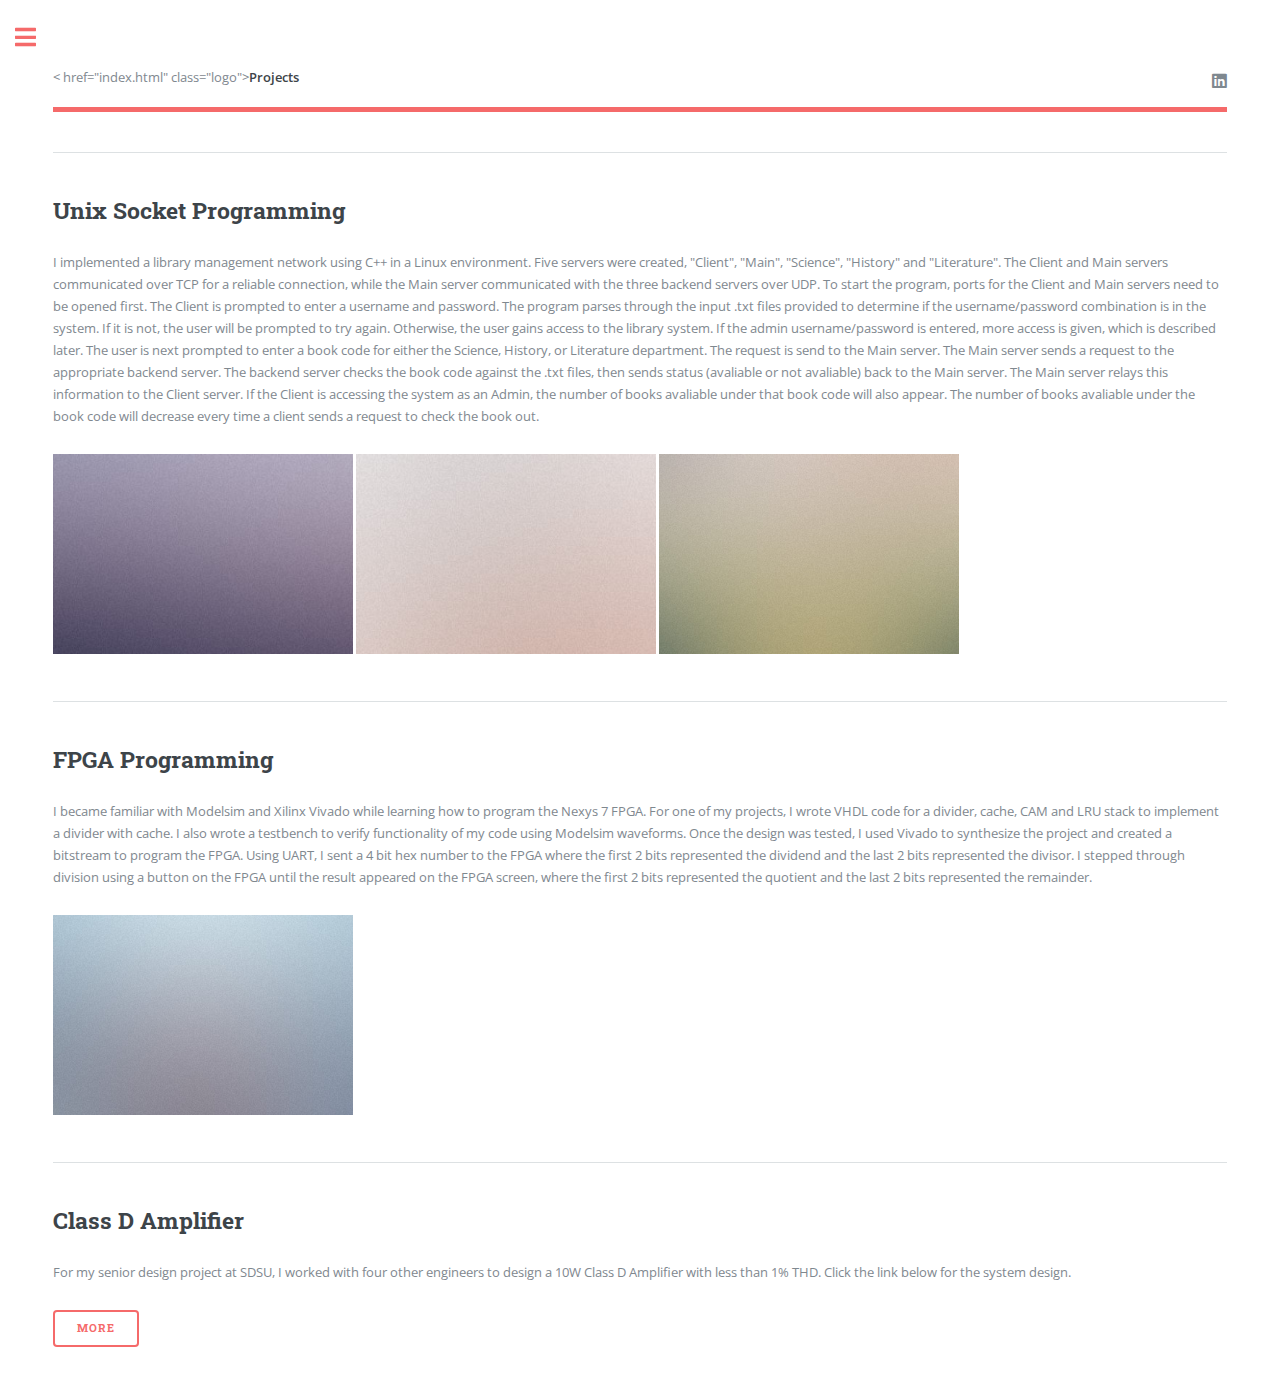
<file: projects.html>
<!DOCTYPE HTML>
<!--
	Katie Hamiter
	html5up.net | @ajlkn
	Free for personal and commercial use under the CCA 3.0 license (html5up.net/license)
-->
<html>
	<head>
		<title>Katie Hamiter</title>
		<meta charset="utf-8" />
		<meta name="viewport" content="width=device-width, initial-scale=1, user-scalable=no" />
		<link rel="stylesheet" href="assets/css/main.css" />
	</head>
	<body class="is-preload">

		<!-- Wrapper -->
			<div id="wrapper">

				<!-- Main -->
					<div id="main">
						<div class="inner">

							<!-- Header -->
								<header id="header">
									<!--<a href="index.html" class="logo"><strong>Projects</strong> </a> -->
                                                                        < href="index.html" class="logo"><strong>Projects</strong>									
									<ul class="icons">
										
										<li><a href="https://www.linkedin.com/in/katie-hamiter-744a24164" class="icon brands fa-linkedin"><span class="label">Linkedin</span></a></li>										
									
									</ul>
								</header>

							<!-- Content 
								<section>
									<header class="main">
										<h1>Generic</h1>
									</header>

									<span class="image main"><img src="images/pic11.jpg" alt="" /></span>

									<p>Donec eget ex magna. Interdum et malesuada fames ac ante ipsum primis in faucibus. Pellentesque venenatis dolor imperdiet dolor mattis sagittis. Praesent rutrum sem diam, vitae egestas enim auctor sit amet. Pellentesque leo mauris, consectetur id ipsum sit amet, fergiat. Pellentesque in mi eu massa lacinia malesuada et a elit. Donec urna ex, lacinia in purus ac, pretium pulvinar mauris. Curabitur sapien risus, commodo eget turpis at, elementum convallis elit. Pellentesque enim turpis, hendrerit.</p>
									<p>Lorem ipsum dolor sit amet, consectetur adipiscing elit. Duis dapibus rutrum facilisis. Class aptent taciti sociosqu ad litora torquent per conubia nostra, per inceptos himenaeos. Etiam tristique libero eu nibh porttitor fermentum. Nullam venenatis erat id vehicula viverra. Nunc ultrices eros ut ultricies condimentum. Mauris risus lacus, blandit sit amet venenatis non, bibendum vitae dolor. Nunc lorem mauris, fringilla in aliquam at, euismod in lectus. Pellentesque habitant morbi tristique senectus et netus et malesuada fames ac turpis egestas. In non lorem sit amet elit placerat maximus. Pellentesque aliquam maximus risus, vel sed vehicula.</p>
									<p>Interdum et malesuada fames ac ante ipsum primis in faucibus. Pellentesque venenatis dolor imperdiet dolor mattis sagittis. Praesent rutrum sem diam, vitae egestas enim auctor sit amet. Pellentesque leo mauris, consectetur id ipsum sit amet, fersapien risus, commodo eget turpis at, elementum convallis elit. Pellentesque enim turpis, hendrerit tristique lorem ipsum dolor.</p>
                                                                        -->
									<hr class="major" />

									<h2>Unix Socket Programming</h2>
									<p>I implemented a library management network using C++ in a Linux environment. Five servers were created, "Client", "Main", "Science", "History" and "Literature". The Client and Main servers communicated over TCP for a reliable connection, while the Main server communicated with the three backend servers over UDP. To start the program, ports for the Client and Main servers need to be opened first. The Client is prompted to enter a username and password. The program parses through the input .txt files provided to determine if the username/password combination is in the system. If it is not, the user will be prompted to try again. Otherwise, the user gains access to the library system. If the admin username/password is entered, more access is given, which is described later. The user is next prompted to enter a book code for either the Science, History, or Literature department. The request is send to the Main server. The Main server sends a request to the appropriate backend server. The backend server checks the book code against the .txt files, then sends status (avaliable or not avaliable) back to the Main server. The Main server relays this information to the Client server. If the Client is accessing the system as an Admin, the number of books avaliable under that book code will also appear. The number of books avaliable under the book code will decrease every time a client sends a request to check the book out. </p>
                                                                       <!-- <a href="#" class="image"><img src="images/pic08.jpg" alt="" /></a> -->
							                <img src="images/pic08.jpg" alt="" width="300" height="200">
                                                                        <img src="images/pic09.jpg" alt="" width="300" height="200">
                                                                        <img src="images/pic03.jpg" alt="" width="300" height="200">
							                							
							                <hr class="major" />

									<h2>FPGA Programming</h2>
									<p>I became familiar with Modelsim and Xilinx Vivado while learning how to program the Nexys 7 FPGA. For one of my projects, I wrote VHDL code for a divider, cache, CAM and LRU stack to implement a divider with cache. I also wrote a testbench to verify functionality of my code using Modelsim waveforms. Once the design was tested, I used Vivado to synthesize the project and created a bitstream to program the FPGA. Using UART, I sent a 4 bit hex number to the FPGA where the first 2 bits represented the dividend and the last 2 bits represented the divisor. I stepped through division using a button on the FPGA until the result appeared on the FPGA screen, where the first 2 bits represented the quotient and the last 2 bits represented the remainder. </p>
                                                                        <img src="images/pic04.jpg" alt="" width="300" height="200">							
									<hr class="major" />

									<h2>Class D Amplifier</h2>
									<p>For my senior design project at SDSU, I worked with four other engineers to design a 10W Class D Amplifier with less than 1% THD. Click the link below for the system design.</p>
									<p> </p>
							                <ul class="actions">
												<li><a href="https://electrical.sdsu.edu/design-day/files/2022/happytunes.pdf" class="button">More</a></li>
											</ul> 
								</section>

						</div>
					</div>

				<!-- Sidebar -->
					<div id="sidebar">
						<div class="inner">

							<!-- Search 
								<section id="search" class="alt">
									<form method="post" action="#">
										<input type="text" name="query" id="query" placeholder="Search" />
									</form>
								</section> -->

							<!-- Menu -->
								<nav id="menu">
									<header class="major">
										<h2>Menu</h2>
									</header>
									<ul>
										<li><a href="index.html">Homepage</a></li>
										<li><a href="projects.html">Projects</a></li>
										<li><a href="resume.html">Resume</a></li>
										<li>
										<!--	<span class="opener">Submenu</span>
											<ul>
												<li><a href="#">Lorem Dolor</a></li>
												<li><a href="#">Ipsum Adipiscing</a></li>
												<li><a href="#">Tempus Magna</a></li>
												<li><a href="#">Feugiat Veroeros</a></li>
											</ul>
										</li>
										<li><a href="#">Etiam Dolore</a></li>
										<li><a href="#">Adipiscing</a></li>
										<li>
											<span class="opener">Another Submenu</span>
											<ul>
												<li><a href="#">Lorem Dolor</a></li>
												<li><a href="#">Ipsum Adipiscing</a></li>
												<li><a href="#">Tempus Magna</a></li>
												<li><a href="#">Feugiat Veroeros</a></li>
											</ul>
										</li>
										<li><a href="#">Maximus Erat</a></li>
										<li><a href="#">Sapien Mauris</a></li>
										<li><a href="#">Amet Lacinia</a></li> -->
									</ul>
								</nav>


							<!-- Section -->
								<section>
									<header class="major">
										<h2>Get in touch</h2>
									</header>
									<!-- <p>Sed varius enim lorem ullamcorper dolore aliquam aenean ornare velit lacus, ac varius enim lorem ullamcorper dolore. Proin sed aliquam facilisis ante interdum. Sed nulla amet lorem feugiat tempus aliquam.</p> -->
									<ul class="contact">
										<li class="icon solid fa-envelope"><a href="#">katie.hamiter1@gmail.com</a></li>
										<li class="icon solid fa-phone">(805) 300-6521</li>
										<!-- <li class="icon solid fa-home">1234 Somewhere Road #8254<br />
										Nashville, TN 00000-0000</li> -->
									</ul>
								</section>

						</div>
					</div>

			</div>

		<!-- Scripts -->
			<script src="assets/js/jquery.min.js"></script>
			<script src="assets/js/browser.min.js"></script>
			<script src="assets/js/breakpoints.min.js"></script>
			<script src="assets/js/util.js"></script>
			<script src="assets/js/main.js"></script>

	</body>
</html>
</file>
<file: assets/css/main.css>
@import url(fontawesome-all.min.css);
@import url("https://fonts.googleapis.com/css?family=Open+Sans:400,600,400italic,600italic|Roboto+Slab:400,700");
/*
	Editorial by HTML5 UP
	html5up.net | @ajlkn
	Free for personal and commercial use under the CCA 3.0 license (html5up.net/license)
*/
html, body, div, span, applet, object,
iframe, h1, h2, h3, h4, h5, h6, p, blockquote,
pre, a, abbr, acronym, address, big, cite,
code, del, dfn, em, img, ins, kbd, q, s, samp,
small, strike, strong, sub, sup, tt, var, b,
u, i, center, dl, dt, dd, ol, ul, li, fieldset,
form, label, legend, table, caption, tbody,
tfoot, thead, tr, th, td, article, aside,
canvas, details, embed, figure, figcaption,
footer, header, hgroup, menu, nav, output, ruby,
section, summary, time, mark, audio, video {
  margin: 0;
  padding: 0;
  border: 0;
  font-size: 100%;
  font: inherit;
  vertical-align: baseline; }

article, aside, details, figcaption, figure,
footer, header, hgroup, menu, nav, section {
  display: block; }

body {
  line-height: 1; }

ol, ul {
  list-style: none; }

blockquote, q {
  quotes: none; }
  blockquote:before, blockquote:after, q:before, q:after {
    content: '';
    content: none; }

table {
  border-collapse: collapse;
  border-spacing: 0; }

body {
  -webkit-text-size-adjust: none; }

mark {
  background-color: transparent;
  color: inherit; }

input::-moz-focus-inner {
  border: 0;
  padding: 0; }

input, select, textarea {
  -moz-appearance: none;
  -webkit-appearance: none;
  -ms-appearance: none;
  appearance: none; }

/* Basic */
@-ms-viewport {
  width: device-width; }

body {
  -ms-overflow-style: scrollbar; }

@media screen and (max-width: 480px) {
  html, body {
    min-width: 320px; } }

html {
  box-sizing: border-box; }

*, *:before, *:after {
  box-sizing: inherit; }

body {
  background: #ffffff; }
  body.is-preload *, body.is-preload *:before, body.is-preload *:after, body.is-resizing *, body.is-resizing *:before, body.is-resizing *:after {
    -moz-animation: none !important;
    -webkit-animation: none !important;
    -ms-animation: none !important;
    animation: none !important;
    -moz-transition: none !important;
    -webkit-transition: none !important;
    -ms-transition: none !important;
    transition: none !important; }

/* Type */
body, input, select, textarea {
  color: #7f888f;
  font-family: "Open Sans", sans-serif;
  font-size: 13pt;
  font-weight: 400;
  line-height: 1.65; }
  @media screen and (max-width: 1680px) {
    body, input, select, textarea {
      font-size: 11pt; } }
  @media screen and (max-width: 1280px) {
    body, input, select, textarea {
      font-size: 10pt; } }
  @media screen and (max-width: 360px) {
    body, input, select, textarea {
      font-size: 9pt; } }

a {
  -moz-transition: color 0.2s ease-in-out, border-bottom-color 0.2s ease-in-out;
  -webkit-transition: color 0.2s ease-in-out, border-bottom-color 0.2s ease-in-out;
  -ms-transition: color 0.2s ease-in-out, border-bottom-color 0.2s ease-in-out;
  transition: color 0.2s ease-in-out, border-bottom-color 0.2s ease-in-out;
  border-bottom: dotted 1px;
  color: #f56a6a;
  text-decoration: none; }
  a:hover {
    border-bottom-color: #f56a6a;
    color: #f56a6a !important; }
    a:hover strong {
      color: inherit; }

strong, b {
  color: #3d4449;
  font-weight: 600; }

em, i {
  font-style: italic; }

p {
  margin: 0 0 2em 0; }

h1, h2, h3, h4, h5, h6 {
  color: #3d4449;
  font-family: "Roboto Slab", serif;
  font-weight: 700;
  line-height: 1.5;
  margin: 0 0 1em 0; }
  h1 a, h2 a, h3 a, h4 a, h5 a, h6 a {
    color: inherit;
    text-decoration: none;
    border-bottom: 0; }

h1 {
  font-size: 4em;
  margin: 0 0 0.5em 0;
  line-height: 1.3; }

h2 {
  font-size: 1.75em; }

h3 {
  font-size: 1.25em; }

h4 {
  font-size: 1.1em; }

h5 {
  font-size: 0.9em; }

h6 {
  font-size: 0.7em; }

@media screen and (max-width: 1680px) {
  h1 {
    font-size: 3.5em; } }

@media screen and (max-width: 980px) {
  h1 {
    font-size: 3.25em; } }

@media screen and (max-width: 736px) {
  h1 {
    font-size: 2em;
    line-height: 1.4; }
  h2 {
    font-size: 1.5em; } }

sub {
  font-size: 0.8em;
  position: relative;
  top: 0.5em; }

sup {
  font-size: 0.8em;
  position: relative;
  top: -0.5em; }

blockquote {
  border-left: solid 3px rgba(210, 215, 217, 0.75);
  font-style: italic;
  margin: 0 0 2em 0;
  padding: 0.5em 0 0.5em 2em; }

code {
  background: rgba(230, 235, 237, 0.25);
  border-radius: 0.375em;
  border: solid 1px rgba(210, 215, 217, 0.75);
  font-family: "Courier New", monospace;
  font-size: 0.9em;
  margin: 0 0.25em;
  padding: 0.25em 0.65em; }

pre {
  -webkit-overflow-scrolling: touch;
  font-family: "Courier New", monospace;
  font-size: 0.9em;
  margin: 0 0 2em 0; }
  pre code {
    display: block;
    line-height: 1.75;
    padding: 1em 1.5em;
    overflow-x: auto; }

hr {
  border: 0;
  border-bottom: solid 1px rgba(210, 215, 217, 0.75);
  margin: 2em 0; }
  hr.major {
    margin: 3em 0; }

.align-left {
  text-align: left; }

.align-center {
  text-align: center; }

.align-right {
  text-align: right; }

/* Row */
.row {
  display: flex;
  flex-wrap: wrap;
  box-sizing: border-box;
  align-items: stretch; }
  .row > * {
    box-sizing: border-box; }
  .row.gtr-uniform > * > :last-child {
    margin-bottom: 0; }
  .row.aln-left {
    justify-content: flex-start; }
  .row.aln-center {
    justify-content: center; }
  .row.aln-right {
    justify-content: flex-end; }
  .row.aln-top {
    align-items: flex-start; }
  .row.aln-middle {
    align-items: center; }
  .row.aln-bottom {
    align-items: flex-end; }
  .row > .imp {
    order: -1; }
  .row > .col-1 {
    width: 8.33333%; }
  .row > .off-1 {
    margin-left: 8.33333%; }
  .row > .col-2 {
    width: 16.66667%; }
  .row > .off-2 {
    margin-left: 16.66667%; }
  .row > .col-3 {
    width: 25%; }
  .row > .off-3 {
    margin-left: 25%; }
  .row > .col-4 {
    width: 33.33333%; }
  .row > .off-4 {
    margin-left: 33.33333%; }
  .row > .col-5 {
    width: 41.66667%; }
  .row > .off-5 {
    margin-left: 41.66667%; }
  .row > .col-6 {
    width: 50%; }
  .row > .off-6 {
    margin-left: 50%; }
  .row > .col-7 {
    width: 58.33333%; }
  .row > .off-7 {
    margin-left: 58.33333%; }
  .row > .col-8 {
    width: 66.66667%; }
  .row > .off-8 {
    margin-left: 66.66667%; }
  .row > .col-9 {
    width: 75%; }
  .row > .off-9 {
    margin-left: 75%; }
  .row > .col-10 {
    width: 83.33333%; }
  .row > .off-10 {
    margin-left: 83.33333%; }
  .row > .col-11 {
    width: 91.66667%; }
  .row > .off-11 {
    margin-left: 91.66667%; }
  .row > .col-12 {
    width: 100%; }
  .row > .off-12 {
    margin-left: 100%; }
  .row.gtr-0 {
    margin-top: 0;
    margin-left: 0em; }
    .row.gtr-0 > * {
      padding: 0 0 0 0em; }
    .row.gtr-0.gtr-uniform {
      margin-top: 0em; }
      .row.gtr-0.gtr-uniform > * {
        padding-top: 0em; }
  .row.gtr-25 {
    margin-top: 0;
    margin-left: -0.375em; }
    .row.gtr-25 > * {
      padding: 0 0 0 0.375em; }
    .row.gtr-25.gtr-uniform {
      margin-top: -0.375em; }
      .row.gtr-25.gtr-uniform > * {
        padding-top: 0.375em; }
  .row.gtr-50 {
    margin-top: 0;
    margin-left: -0.75em; }
    .row.gtr-50 > * {
      padding: 0 0 0 0.75em; }
    .row.gtr-50.gtr-uniform {
      margin-top: -0.75em; }
      .row.gtr-50.gtr-uniform > * {
        padding-top: 0.75em; }
  .row {
    margin-top: 0;
    margin-left: -1.5em; }
    .row > * {
      padding: 0 0 0 1.5em; }
    .row.gtr-uniform {
      margin-top: -1.5em; }
      .row.gtr-uniform > * {
        padding-top: 1.5em; }
  .row.gtr-150 {
    margin-top: 0;
    margin-left: -2.25em; }
    .row.gtr-150 > * {
      padding: 0 0 0 2.25em; }
    .row.gtr-150.gtr-uniform {
      margin-top: -2.25em; }
      .row.gtr-150.gtr-uniform > * {
        padding-top: 2.25em; }
  .row.gtr-200 {
    margin-top: 0;
    margin-left: -3em; }
    .row.gtr-200 > * {
      padding: 0 0 0 3em; }
    .row.gtr-200.gtr-uniform {
      margin-top: -3em; }
      .row.gtr-200.gtr-uniform > * {
        padding-top: 3em; }
  @media screen and (max-width: 1680px) {
    .row {
      display: flex;
      flex-wrap: wrap;
      box-sizing: border-box;
      align-items: stretch; }
      .row > * {
        box-sizing: border-box; }
      .row.gtr-uniform > * > :last-child {
        margin-bottom: 0; }
      .row.aln-left {
        justify-content: flex-start; }
      .row.aln-center {
        justify-content: center; }
      .row.aln-right {
        justify-content: flex-end; }
      .row.aln-top {
        align-items: flex-start; }
      .row.aln-middle {
        align-items: center; }
      .row.aln-bottom {
        align-items: flex-end; }
      .row > .imp-xlarge {
        order: -1; }
      .row > .col-1-xlarge {
        width: 8.33333%; }
      .row > .off-1-xlarge {
        margin-left: 8.33333%; }
      .row > .col-2-xlarge {
        width: 16.66667%; }
      .row > .off-2-xlarge {
        margin-left: 16.66667%; }
      .row > .col-3-xlarge {
        width: 25%; }
      .row > .off-3-xlarge {
        margin-left: 25%; }
      .row > .col-4-xlarge {
        width: 33.33333%; }
      .row > .off-4-xlarge {
        margin-left: 33.33333%; }
      .row > .col-5-xlarge {
        width: 41.66667%; }
      .row > .off-5-xlarge {
        margin-left: 41.66667%; }
      .row > .col-6-xlarge {
        width: 50%; }
      .row > .off-6-xlarge {
        margin-left: 50%; }
      .row > .col-7-xlarge {
        width: 58.33333%; }
      .row > .off-7-xlarge {
        margin-left: 58.33333%; }
      .row > .col-8-xlarge {
        width: 66.66667%; }
      .row > .off-8-xlarge {
        margin-left: 66.66667%; }
      .row > .col-9-xlarge {
        width: 75%; }
      .row > .off-9-xlarge {
        margin-left: 75%; }
      .row > .col-10-xlarge {
        width: 83.33333%; }
      .row > .off-10-xlarge {
        margin-left: 83.33333%; }
      .row > .col-11-xlarge {
        width: 91.66667%; }
      .row > .off-11-xlarge {
        margin-left: 91.66667%; }
      .row > .col-12-xlarge {
        width: 100%; }
      .row > .off-12-xlarge {
        margin-left: 100%; }
      .row.gtr-0 {
        margin-top: 0;
        margin-left: 0em; }
        .row.gtr-0 > * {
          padding: 0 0 0 0em; }
        .row.gtr-0.gtr-uniform {
          margin-top: 0em; }
          .row.gtr-0.gtr-uniform > * {
            padding-top: 0em; }
      .row.gtr-25 {
        margin-top: 0;
        margin-left: -0.375em; }
        .row.gtr-25 > * {
          padding: 0 0 0 0.375em; }
        .row.gtr-25.gtr-uniform {
          margin-top: -0.375em; }
          .row.gtr-25.gtr-uniform > * {
            padding-top: 0.375em; }
      .row.gtr-50 {
        margin-top: 0;
        margin-left: -0.75em; }
        .row.gtr-50 > * {
          padding: 0 0 0 0.75em; }
        .row.gtr-50.gtr-uniform {
          margin-top: -0.75em; }
          .row.gtr-50.gtr-uniform > * {
            padding-top: 0.75em; }
      .row {
        margin-top: 0;
        margin-left: -1.5em; }
        .row > * {
          padding: 0 0 0 1.5em; }
        .row.gtr-uniform {
          margin-top: -1.5em; }
          .row.gtr-uniform > * {
            padding-top: 1.5em; }
      .row.gtr-150 {
        margin-top: 0;
        margin-left: -2.25em; }
        .row.gtr-150 > * {
          padding: 0 0 0 2.25em; }
        .row.gtr-150.gtr-uniform {
          margin-top: -2.25em; }
          .row.gtr-150.gtr-uniform > * {
            padding-top: 2.25em; }
      .row.gtr-200 {
        margin-top: 0;
        margin-left: -3em; }
        .row.gtr-200 > * {
          padding: 0 0 0 3em; }
        .row.gtr-200.gtr-uniform {
          margin-top: -3em; }
          .row.gtr-200.gtr-uniform > * {
            padding-top: 3em; } }
  @media screen and (max-width: 1280px) {
    .row {
      display: flex;
      flex-wrap: wrap;
      box-sizing: border-box;
      align-items: stretch; }
      .row > * {
        box-sizing: border-box; }
      .row.gtr-uniform > * > :last-child {
        margin-bottom: 0; }
      .row.aln-left {
        justify-content: flex-start; }
      .row.aln-center {
        justify-content: center; }
      .row.aln-right {
        justify-content: flex-end; }
      .row.aln-top {
        align-items: flex-start; }
      .row.aln-middle {
        align-items: center; }
      .row.aln-bottom {
        align-items: flex-end; }
      .row > .imp-large {
        order: -1; }
      .row > .col-1-large {
        width: 8.33333%; }
      .row > .off-1-large {
        margin-left: 8.33333%; }
      .row > .col-2-large {
        width: 16.66667%; }
      .row > .off-2-large {
        margin-left: 16.66667%; }
      .row > .col-3-large {
        width: 25%; }
      .row > .off-3-large {
        margin-left: 25%; }
      .row > .col-4-large {
        width: 33.33333%; }
      .row > .off-4-large {
        margin-left: 33.33333%; }
      .row > .col-5-large {
        width: 41.66667%; }
      .row > .off-5-large {
        margin-left: 41.66667%; }
      .row > .col-6-large {
        width: 50%; }
      .row > .off-6-large {
        margin-left: 50%; }
      .row > .col-7-large {
        width: 58.33333%; }
      .row > .off-7-large {
        margin-left: 58.33333%; }
      .row > .col-8-large {
        width: 66.66667%; }
      .row > .off-8-large {
        margin-left: 66.66667%; }
      .row > .col-9-large {
        width: 75%; }
      .row > .off-9-large {
        margin-left: 75%; }
      .row > .col-10-large {
        width: 83.33333%; }
      .row > .off-10-large {
        margin-left: 83.33333%; }
      .row > .col-11-large {
        width: 91.66667%; }
      .row > .off-11-large {
        margin-left: 91.66667%; }
      .row > .col-12-large {
        width: 100%; }
      .row > .off-12-large {
        margin-left: 100%; }
      .row.gtr-0 {
        margin-top: 0;
        margin-left: 0em; }
        .row.gtr-0 > * {
          padding: 0 0 0 0em; }
        .row.gtr-0.gtr-uniform {
          margin-top: 0em; }
          .row.gtr-0.gtr-uniform > * {
            padding-top: 0em; }
      .row.gtr-25 {
        margin-top: 0;
        margin-left: -0.375em; }
        .row.gtr-25 > * {
          padding: 0 0 0 0.375em; }
        .row.gtr-25.gtr-uniform {
          margin-top: -0.375em; }
          .row.gtr-25.gtr-uniform > * {
            padding-top: 0.375em; }
      .row.gtr-50 {
        margin-top: 0;
        margin-left: -0.75em; }
        .row.gtr-50 > * {
          padding: 0 0 0 0.75em; }
        .row.gtr-50.gtr-uniform {
          margin-top: -0.75em; }
          .row.gtr-50.gtr-uniform > * {
            padding-top: 0.75em; }
      .row {
        margin-top: 0;
        margin-left: -1.5em; }
        .row > * {
          padding: 0 0 0 1.5em; }
        .row.gtr-uniform {
          margin-top: -1.5em; }
          .row.gtr-uniform > * {
            padding-top: 1.5em; }
      .row.gtr-150 {
        margin-top: 0;
        margin-left: -2.25em; }
        .row.gtr-150 > * {
          padding: 0 0 0 2.25em; }
        .row.gtr-150.gtr-uniform {
          margin-top: -2.25em; }
          .row.gtr-150.gtr-uniform > * {
            padding-top: 2.25em; }
      .row.gtr-200 {
        margin-top: 0;
        margin-left: -3em; }
        .row.gtr-200 > * {
          padding: 0 0 0 3em; }
        .row.gtr-200.gtr-uniform {
          margin-top: -3em; }
          .row.gtr-200.gtr-uniform > * {
            padding-top: 3em; } }
  @media screen and (max-width: 980px) {
    .row {
      display: flex;
      flex-wrap: wrap;
      box-sizing: border-box;
      align-items: stretch; }
      .row > * {
        box-sizing: border-box; }
      .row.gtr-uniform > * > :last-child {
        margin-bottom: 0; }
      .row.aln-left {
        justify-content: flex-start; }
      .row.aln-center {
        justify-content: center; }
      .row.aln-right {
        justify-content: flex-end; }
      .row.aln-top {
        align-items: flex-start; }
      .row.aln-middle {
        align-items: center; }
      .row.aln-bottom {
        align-items: flex-end; }
      .row > .imp-medium {
        order: -1; }
      .row > .col-1-medium {
        width: 8.33333%; }
      .row > .off-1-medium {
        margin-left: 8.33333%; }
      .row > .col-2-medium {
        width: 16.66667%; }
      .row > .off-2-medium {
        margin-left: 16.66667%; }
      .row > .col-3-medium {
        width: 25%; }
      .row > .off-3-medium {
        margin-left: 25%; }
      .row > .col-4-medium {
        width: 33.33333%; }
      .row > .off-4-medium {
        margin-left: 33.33333%; }
      .row > .col-5-medium {
        width: 41.66667%; }
      .row > .off-5-medium {
        margin-left: 41.66667%; }
      .row > .col-6-medium {
        width: 50%; }
      .row > .off-6-medium {
        margin-left: 50%; }
      .row > .col-7-medium {
        width: 58.33333%; }
      .row > .off-7-medium {
        margin-left: 58.33333%; }
      .row > .col-8-medium {
        width: 66.66667%; }
      .row > .off-8-medium {
        margin-left: 66.66667%; }
      .row > .col-9-medium {
        width: 75%; }
      .row > .off-9-medium {
        margin-left: 75%; }
      .row > .col-10-medium {
        width: 83.33333%; }
      .row > .off-10-medium {
        margin-left: 83.33333%; }
      .row > .col-11-medium {
        width: 91.66667%; }
      .row > .off-11-medium {
        margin-left: 91.66667%; }
      .row > .col-12-medium {
        width: 100%; }
      .row > .off-12-medium {
        margin-left: 100%; }
      .row.gtr-0 {
        margin-top: 0;
        margin-left: 0em; }
        .row.gtr-0 > * {
          padding: 0 0 0 0em; }
        .row.gtr-0.gtr-uniform {
          margin-top: 0em; }
          .row.gtr-0.gtr-uniform > * {
            padding-top: 0em; }
      .row.gtr-25 {
        margin-top: 0;
        margin-left: -0.375em; }
        .row.gtr-25 > * {
          padding: 0 0 0 0.375em; }
        .row.gtr-25.gtr-uniform {
          margin-top: -0.375em; }
          .row.gtr-25.gtr-uniform > * {
            padding-top: 0.375em; }
      .row.gtr-50 {
        margin-top: 0;
        margin-left: -0.75em; }
        .row.gtr-50 > * {
          padding: 0 0 0 0.75em; }
        .row.gtr-50.gtr-uniform {
          margin-top: -0.75em; }
          .row.gtr-50.gtr-uniform > * {
            padding-top: 0.75em; }
      .row {
        margin-top: 0;
        margin-left: -1.5em; }
        .row > * {
          padding: 0 0 0 1.5em; }
        .row.gtr-uniform {
          margin-top: -1.5em; }
          .row.gtr-uniform > * {
            padding-top: 1.5em; }
      .row.gtr-150 {
        margin-top: 0;
        margin-left: -2.25em; }
        .row.gtr-150 > * {
          padding: 0 0 0 2.25em; }
        .row.gtr-150.gtr-uniform {
          margin-top: -2.25em; }
          .row.gtr-150.gtr-uniform > * {
            padding-top: 2.25em; }
      .row.gtr-200 {
        margin-top: 0;
        margin-left: -3em; }
        .row.gtr-200 > * {
          padding: 0 0 0 3em; }
        .row.gtr-200.gtr-uniform {
          margin-top: -3em; }
          .row.gtr-200.gtr-uniform > * {
            padding-top: 3em; } }
  @media screen and (max-width: 736px) {
    .row {
      display: flex;
      flex-wrap: wrap;
      box-sizing: border-box;
      align-items: stretch; }
      .row > * {
        box-sizing: border-box; }
      .row.gtr-uniform > * > :last-child {
        margin-bottom: 0; }
      .row.aln-left {
        justify-content: flex-start; }
      .row.aln-center {
        justify-content: center; }
      .row.aln-right {
        justify-content: flex-end; }
      .row.aln-top {
        align-items: flex-start; }
      .row.aln-middle {
        align-items: center; }
      .row.aln-bottom {
        align-items: flex-end; }
      .row > .imp-small {
        order: -1; }
      .row > .col-1-small {
        width: 8.33333%; }
      .row > .off-1-small {
        margin-left: 8.33333%; }
      .row > .col-2-small {
        width: 16.66667%; }
      .row > .off-2-small {
        margin-left: 16.66667%; }
      .row > .col-3-small {
        width: 25%; }
      .row > .off-3-small {
        margin-left: 25%; }
      .row > .col-4-small {
        width: 33.33333%; }
      .row > .off-4-small {
        margin-left: 33.33333%; }
      .row > .col-5-small {
        width: 41.66667%; }
      .row > .off-5-small {
        margin-left: 41.66667%; }
      .row > .col-6-small {
        width: 50%; }
      .row > .off-6-small {
        margin-left: 50%; }
      .row > .col-7-small {
        width: 58.33333%; }
      .row > .off-7-small {
        margin-left: 58.33333%; }
      .row > .col-8-small {
        width: 66.66667%; }
      .row > .off-8-small {
        margin-left: 66.66667%; }
      .row > .col-9-small {
        width: 75%; }
      .row > .off-9-small {
        margin-left: 75%; }
      .row > .col-10-small {
        width: 83.33333%; }
      .row > .off-10-small {
        margin-left: 83.33333%; }
      .row > .col-11-small {
        width: 91.66667%; }
      .row > .off-11-small {
        margin-left: 91.66667%; }
      .row > .col-12-small {
        width: 100%; }
      .row > .off-12-small {
        margin-left: 100%; }
      .row.gtr-0 {
        margin-top: 0;
        margin-left: 0em; }
        .row.gtr-0 > * {
          padding: 0 0 0 0em; }
        .row.gtr-0.gtr-uniform {
          margin-top: 0em; }
          .row.gtr-0.gtr-uniform > * {
            padding-top: 0em; }
      .row.gtr-25 {
        margin-top: 0;
        margin-left: -0.375em; }
        .row.gtr-25 > * {
          padding: 0 0 0 0.375em; }
        .row.gtr-25.gtr-uniform {
          margin-top: -0.375em; }
          .row.gtr-25.gtr-uniform > * {
            padding-top: 0.375em; }
      .row.gtr-50 {
        margin-top: 0;
        margin-left: -0.75em; }
        .row.gtr-50 > * {
          padding: 0 0 0 0.75em; }
        .row.gtr-50.gtr-uniform {
          margin-top: -0.75em; }
          .row.gtr-50.gtr-uniform > * {
            padding-top: 0.75em; }
      .row {
        margin-top: 0;
        margin-left: -1.5em; }
        .row > * {
          padding: 0 0 0 1.5em; }
        .row.gtr-uniform {
          margin-top: -1.5em; }
          .row.gtr-uniform > * {
            padding-top: 1.5em; }
      .row.gtr-150 {
        margin-top: 0;
        margin-left: -2.25em; }
        .row.gtr-150 > * {
          padding: 0 0 0 2.25em; }
        .row.gtr-150.gtr-uniform {
          margin-top: -2.25em; }
          .row.gtr-150.gtr-uniform > * {
            padding-top: 2.25em; }
      .row.gtr-200 {
        margin-top: 0;
        margin-left: -3em; }
        .row.gtr-200 > * {
          padding: 0 0 0 3em; }
        .row.gtr-200.gtr-uniform {
          margin-top: -3em; }
          .row.gtr-200.gtr-uniform > * {
            padding-top: 3em; } }
  @media screen and (max-width: 480px) {
    .row {
      display: flex;
      flex-wrap: wrap;
      box-sizing: border-box;
      align-items: stretch; }
      .row > * {
        box-sizing: border-box; }
      .row.gtr-uniform > * > :last-child {
        margin-bottom: 0; }
      .row.aln-left {
        justify-content: flex-start; }
      .row.aln-center {
        justify-content: center; }
      .row.aln-right {
        justify-content: flex-end; }
      .row.aln-top {
        align-items: flex-start; }
      .row.aln-middle {
        align-items: center; }
      .row.aln-bottom {
        align-items: flex-end; }
      .row > .imp-xsmall {
        order: -1; }
      .row > .col-1-xsmall {
        width: 8.33333%; }
      .row > .off-1-xsmall {
        margin-left: 8.33333%; }
      .row > .col-2-xsmall {
        width: 16.66667%; }
      .row > .off-2-xsmall {
        margin-left: 16.66667%; }
      .row > .col-3-xsmall {
        width: 25%; }
      .row > .off-3-xsmall {
        margin-left: 25%; }
      .row > .col-4-xsmall {
        width: 33.33333%; }
      .row > .off-4-xsmall {
        margin-left: 33.33333%; }
      .row > .col-5-xsmall {
        width: 41.66667%; }
      .row > .off-5-xsmall {
        margin-left: 41.66667%; }
      .row > .col-6-xsmall {
        width: 50%; }
      .row > .off-6-xsmall {
        margin-left: 50%; }
      .row > .col-7-xsmall {
        width: 58.33333%; }
      .row > .off-7-xsmall {
        margin-left: 58.33333%; }
      .row > .col-8-xsmall {
        width: 66.66667%; }
      .row > .off-8-xsmall {
        margin-left: 66.66667%; }
      .row > .col-9-xsmall {
        width: 75%; }
      .row > .off-9-xsmall {
        margin-left: 75%; }
      .row > .col-10-xsmall {
        width: 83.33333%; }
      .row > .off-10-xsmall {
        margin-left: 83.33333%; }
      .row > .col-11-xsmall {
        width: 91.66667%; }
      .row > .off-11-xsmall {
        margin-left: 91.66667%; }
      .row > .col-12-xsmall {
        width: 100%; }
      .row > .off-12-xsmall {
        margin-left: 100%; }
      .row.gtr-0 {
        margin-top: 0;
        margin-left: 0em; }
        .row.gtr-0 > * {
          padding: 0 0 0 0em; }
        .row.gtr-0.gtr-uniform {
          margin-top: 0em; }
          .row.gtr-0.gtr-uniform > * {
            padding-top: 0em; }
      .row.gtr-25 {
        margin-top: 0;
        margin-left: -0.375em; }
        .row.gtr-25 > * {
          padding: 0 0 0 0.375em; }
        .row.gtr-25.gtr-uniform {
          margin-top: -0.375em; }
          .row.gtr-25.gtr-uniform > * {
            padding-top: 0.375em; }
      .row.gtr-50 {
        margin-top: 0;
        margin-left: -0.75em; }
        .row.gtr-50 > * {
          padding: 0 0 0 0.75em; }
        .row.gtr-50.gtr-uniform {
          margin-top: -0.75em; }
          .row.gtr-50.gtr-uniform > * {
            padding-top: 0.75em; }
      .row {
        margin-top: 0;
        margin-left: -1.5em; }
        .row > * {
          padding: 0 0 0 1.5em; }
        .row.gtr-uniform {
          margin-top: -1.5em; }
          .row.gtr-uniform > * {
            padding-top: 1.5em; }
      .row.gtr-150 {
        margin-top: 0;
        margin-left: -2.25em; }
        .row.gtr-150 > * {
          padding: 0 0 0 2.25em; }
        .row.gtr-150.gtr-uniform {
          margin-top: -2.25em; }
          .row.gtr-150.gtr-uniform > * {
            padding-top: 2.25em; }
      .row.gtr-200 {
        margin-top: 0;
        margin-left: -3em; }
        .row.gtr-200 > * {
          padding: 0 0 0 3em; }
        .row.gtr-200.gtr-uniform {
          margin-top: -3em; }
          .row.gtr-200.gtr-uniform > * {
            padding-top: 3em; } }

/* Section/Article */
section.special, article.special {
  text-align: center; }

header p {
  font-family: "Roboto Slab", serif;
  font-size: 1em;
  font-weight: 400;
  letter-spacing: 0.075em;
  margin-top: -0.5em;
  text-transform: uppercase; }

header.major > :last-child {
  border-bottom: solid 3px #f56a6a;
  display: inline-block;
  margin: 0 0 2em 0;
  padding: 0 0.75em 0.5em 0; }

header.main > :last-child {
  margin: 0 0 1em 0; }

/* Form */
form {
  margin: 0 0 2em 0; }

label {
  color: #3d4449;
  display: block;
  font-size: 0.9em;
  font-weight: 600;
  margin: 0 0 1em 0; }

input[type="text"],
input[type="password"],
input[type="email"],
input[type="tel"],
input[type="search"],
input[type="url"],
select,
textarea {
  -moz-appearance: none;
  -webkit-appearance: none;
  -ms-appearance: none;
  appearance: none;
  background: #ffffff;
  border-radius: 0.375em;
  border: none;
  border: solid 1px rgba(210, 215, 217, 0.75);
  color: inherit;
  display: block;
  outline: 0;
  padding: 0 1em;
  text-decoration: none;
  width: 100%; }
  input[type="text"]:invalid,
  input[type="password"]:invalid,
  input[type="email"]:invalid,
  input[type="tel"]:invalid,
  input[type="search"]:invalid,
  input[type="url"]:invalid,
  select:invalid,
  textarea:invalid {
    box-shadow: none; }
  input[type="text"]:focus,
  input[type="password"]:focus,
  input[type="email"]:focus,
  input[type="tel"]:focus,
  input[type="search"]:focus,
  input[type="url"]:focus,
  select:focus,
  textarea:focus {
    border-color: #f56a6a;
    box-shadow: 0 0 0 1px #f56a6a; }

select {
  background-image: url("data:image/svg+xml;charset=utf8,%3Csvg xmlns='http://www.w3.org/2000/svg' width='40' height='40' preserveAspectRatio='none' viewBox='0 0 40 40'%3E%3Cpath d='M9.4,12.3l10.4,10.4l10.4-10.4c0.2-0.2,0.5-0.4,0.9-0.4c0.3,0,0.6,0.1,0.9,0.4l3.3,3.3c0.2,0.2,0.4,0.5,0.4,0.9 c0,0.4-0.1,0.6-0.4,0.9L20.7,31.9c-0.2,0.2-0.5,0.4-0.9,0.4c-0.3,0-0.6-0.1-0.9-0.4L4.3,17.3c-0.2-0.2-0.4-0.5-0.4-0.9 c0-0.4,0.1-0.6,0.4-0.9l3.3-3.3c0.2-0.2,0.5-0.4,0.9-0.4S9.1,12.1,9.4,12.3z' fill='rgba(210, 215, 217, 0.75)' /%3E%3C/svg%3E");
  background-size: 1.25em;
  background-repeat: no-repeat;
  background-position: calc(100% - 1em) center;
  height: 2.75em;
  padding-right: 2.75em;
  text-overflow: ellipsis; }
  select option {
    color: #3d4449;
    background: #ffffff; }
  select:focus::-ms-value {
    background-color: transparent; }
  select::-ms-expand {
    display: none; }

input[type="text"],
input[type="password"],
input[type="email"],
input[type="tel"],
input[type="search"],
input[type="url"],
select {
  height: 2.75em; }

textarea {
  padding: 0.75em 1em; }

input[type="checkbox"],
input[type="radio"] {
  -moz-appearance: none;
  -webkit-appearance: none;
  -ms-appearance: none;
  appearance: none;
  display: block;
  float: left;
  margin-right: -2em;
  opacity: 0;
  width: 1em;
  z-index: -1; }
  input[type="checkbox"] + label,
  input[type="radio"] + label {
    text-decoration: none;
    color: #7f888f;
    cursor: pointer;
    display: inline-block;
    font-size: 1em;
    font-weight: 400;
    padding-left: 2.4em;
    padding-right: 0.75em;
    position: relative; }
    input[type="checkbox"] + label:before,
    input[type="radio"] + label:before {
      -moz-osx-font-smoothing: grayscale;
      -webkit-font-smoothing: antialiased;
      display: inline-block;
      font-style: normal;
      font-variant: normal;
      text-rendering: auto;
      line-height: 1;
      text-transform: none !important;
      font-family: 'Font Awesome 5 Free';
      font-weight: 900; }
    input[type="checkbox"] + label:before,
    input[type="radio"] + label:before {
      background: #ffffff;
      border-radius: 0.375em;
      border: solid 1px rgba(210, 215, 217, 0.75);
      content: '';
      display: inline-block;
      font-size: 0.8em;
      height: 2.0625em;
      left: 0;
      line-height: 2.0625em;
      position: absolute;
      text-align: center;
      top: 0;
      width: 2.0625em; }
  input[type="checkbox"]:checked + label:before,
  input[type="radio"]:checked + label:before {
    background: #3d4449;
    border-color: #3d4449;
    color: #ffffff;
    content: '\f00c'; }
  input[type="checkbox"]:focus + label:before,
  input[type="radio"]:focus + label:before {
    border-color: #f56a6a;
    box-shadow: 0 0 0 1px #f56a6a; }

input[type="checkbox"] + label:before {
  border-radius: 0.375em; }

input[type="radio"] + label:before {
  border-radius: 100%; }

::-webkit-input-placeholder {
  color: #9fa3a6 !important;
  opacity: 1.0; }

:-moz-placeholder {
  color: #9fa3a6 !important;
  opacity: 1.0; }

::-moz-placeholder {
  color: #9fa3a6 !important;
  opacity: 1.0; }

:-ms-input-placeholder {
  color: #9fa3a6 !important;
  opacity: 1.0; }

/* Box */
.box {
  border-radius: 0.375em;
  border: solid 1px rgba(210, 215, 217, 0.75);
  margin-bottom: 2em;
  padding: 1.5em; }
  .box > :last-child,
  .box > :last-child > :last-child,
  .box > :last-child > :last-child > :last-child {
    margin-bottom: 0; }
  .box.alt {
    border: 0;
    border-radius: 0;
    padding: 0; }

/* Icon */
.icon {
  text-decoration: none;
  border-bottom: none;
  position: relative; }
  .icon:before {
    -moz-osx-font-smoothing: grayscale;
    -webkit-font-smoothing: antialiased;
    display: inline-block;
    font-style: normal;
    font-variant: normal;
    text-rendering: auto;
    line-height: 1;
    text-transform: none !important;
    font-family: 'Font Awesome 5 Free';
    font-weight: 400; }
  .icon > .label {
    display: none; }
  .icon:before {
    line-height: inherit; }
  .icon.solid:before {
    font-weight: 900; }
  .icon.brands:before {
    font-family: 'Font Awesome 5 Brands'; }

/* Image */
.image {
  border-radius: 0.375em;
  border: 0;
  display: inline-block;
  position: relative; }
  .image img {
    border-radius: 0.375em;
    display: block; }
  .image.left, .image.right {
    max-width: 40%; }
    .image.left img, .image.right img {
      width: 100%; }
  .image.left {
    float: left;
    padding: 0 1.5em 1em 0;
    top: 0.25em; }
  .image.right {
    float: right;
    padding: 0 0 1em 1.5em;
    top: 0.25em; }
  .image.fit {
    display: block;
    margin: 0 0 2em 0;
    width: 100%; }
    .image.fit img {
      width: 100%; }
  .image.main {
    display: block;
    margin: 0 0 3em 0;
    width: 100%; }
    .image.main img {
      width: 100%; }

a.image {
  overflow: hidden; }
  a.image img {
    -moz-transition: -moz-transform 0.2s ease;
    -webkit-transition: -webkit-transform 0.2s ease;
    -ms-transition: -ms-transform 0.2s ease;
    transition: transform 0.2s ease; }
  a.image:hover img {
    -moz-transform: scale(1.075);
    -webkit-transform: scale(1.075);
    -ms-transform: scale(1.075);
    transform: scale(1.075); }

/* List */
ol {
  list-style: decimal;
  margin: 0 0 2em 0;
  padding-left: 1.25em; }
  ol li {
    padding-left: 0.25em; }

ul {
  list-style: disc;
  margin: 0 0 2em 0;
  padding-left: 1em; }
  ul li {
    padding-left: 0.5em; }
  ul.alt {
    list-style: none;
    padding-left: 0; }
    ul.alt li {
      border-top: solid 1px rgba(210, 215, 217, 0.75);
      padding: 0.5em 0; }
      ul.alt li:first-child {
        border-top: 0;
        padding-top: 0; }

dl {
  margin: 0 0 2em 0; }
  dl dt {
    display: block;
    font-weight: 600;
    margin: 0 0 1em 0; }
  dl dd {
    margin-left: 2em; }

/* Actions */
ul.actions {
  display: -moz-flex;
  display: -webkit-flex;
  display: -ms-flex;
  display: flex;
  cursor: default;
  list-style: none;
  margin-left: -1em;
  padding-left: 0; }
  ul.actions li {
    padding: 0 0 0 1em;
    vertical-align: middle; }
  ul.actions.special {
    -moz-justify-content: center;
    -webkit-justify-content: center;
    -ms-justify-content: center;
    justify-content: center;
    width: 100%;
    margin-left: 0; }
    ul.actions.special li:first-child {
      padding-left: 0; }
  ul.actions.stacked {
    -moz-flex-direction: column;
    -webkit-flex-direction: column;
    -ms-flex-direction: column;
    flex-direction: column;
    margin-left: 0; }
    ul.actions.stacked li {
      padding: 1.3em 0 0 0; }
      ul.actions.stacked li:first-child {
        padding-top: 0; }
  ul.actions.fit {
    width: calc(100% + 1em); }
    ul.actions.fit li {
      -moz-flex-grow: 1;
      -webkit-flex-grow: 1;
      -ms-flex-grow: 1;
      flex-grow: 1;
      -moz-flex-shrink: 1;
      -webkit-flex-shrink: 1;
      -ms-flex-shrink: 1;
      flex-shrink: 1;
      width: 100%; }
      ul.actions.fit li > * {
        width: 100%; }
    ul.actions.fit.stacked {
      width: 100%; }

/* Icons */
ul.icons {
  cursor: default;
  list-style: none;
  padding-left: 0; }
  ul.icons li {
    display: inline-block;
    padding: 0 1em 0 0; }
    ul.icons li:last-child {
      padding-right: 0; }
    ul.icons li .icon {
      color: inherit; }
      ul.icons li .icon:before {
        font-size: 1.25em; }

/* Contact */
ul.contact {
  list-style: none;
  padding: 0; }
  ul.contact li {
    text-decoration: none;
    border-top: solid 1px rgba(210, 215, 217, 0.75);
    margin: 1.5em 0 0 0;
    padding: 1.5em 0 0 3em;
    position: relative; }
    ul.contact li:before {
      -moz-osx-font-smoothing: grayscale;
      -webkit-font-smoothing: antialiased;
      display: inline-block;
      font-style: normal;
      font-variant: normal;
      text-rendering: auto;
      line-height: 1;
      text-transform: none !important;
      font-family: 'Font Awesome 5 Free';
      font-weight: 400; }
    ul.contact li:before {
      color: #f56a6a;
      display: inline-block;
      font-size: 1.5em;
      height: 1.125em;
      left: 0;
      line-height: 1.125em;
      position: absolute;
      text-align: center;
      top: 1em;
      width: 1.5em; }
    ul.contact li:first-child {
      border-top: 0;
      margin-top: 0;
      padding-top: 0; }
      ul.contact li:first-child:before {
        top: 0; }
    ul.contact li a {
      color: inherit; }

/* Pagination */
ul.pagination {
  cursor: default;
  list-style: none;
  padding-left: 0; }
  ul.pagination li {
    display: inline-block;
    padding-left: 0;
    vertical-align: middle; }
    ul.pagination li > .page {
      -moz-transition: background-color 0.2s ease-in-out, color 0.2s ease-in-out;
      -webkit-transition: background-color 0.2s ease-in-out, color 0.2s ease-in-out;
      -ms-transition: background-color 0.2s ease-in-out, color 0.2s ease-in-out;
      transition: background-color 0.2s ease-in-out, color 0.2s ease-in-out;
      border-bottom: 0;
      border-radius: 0.375em;
      display: inline-block;
      font-size: 0.8em;
      font-weight: 600;
      height: 2em;
      line-height: 2em;
      margin: 0 0.125em;
      min-width: 2em;
      padding: 0 0.5em;
      text-align: center; }
      ul.pagination li > .page.active {
        background-color: #f56a6a;
        color: #ffffff !important; }
        ul.pagination li > .page.active:hover {
          background-color: #f67878; }
        ul.pagination li > .page.active:active {
          background-color: #f45c5c; }
    ul.pagination li:first-child {
      padding-right: 0.75em; }
    ul.pagination li:last-child {
      padding-left: 0.75em; }
  @media screen and (max-width: 480px) {
    ul.pagination li:nth-child(n+2):nth-last-child(n+2) {
      display: none; }
    ul.pagination li:first-child {
      padding-right: 0; } }

/* Table */
.table-wrapper {
  -webkit-overflow-scrolling: touch;
  overflow-x: auto; }

table {
  margin: 0 0 2em 0;
  width: 100%; }
  table tbody tr {
    border: solid 1px rgba(210, 215, 217, 0.75);
    border-left: 0;
    border-right: 0; }
    table tbody tr:nth-child(2n + 1) {
      background-color: rgba(230, 235, 237, 0.25); }
  table td {
    padding: 0.75em 0.75em; }
  table th {
    color: #3d4449;
    font-size: 0.9em;
    font-weight: 600;
    padding: 0 0.75em 0.75em 0.75em;
    text-align: left; }
  table thead {
    border-bottom: solid 2px rgba(210, 215, 217, 0.75); }
  table tfoot {
    border-top: solid 2px rgba(210, 215, 217, 0.75); }
  table.alt {
    border-collapse: separate; }
    table.alt tbody tr td {
      border: solid 1px rgba(210, 215, 217, 0.75);
      border-left-width: 0;
      border-top-width: 0; }
      table.alt tbody tr td:first-child {
        border-left-width: 1px; }
    table.alt tbody tr:first-child td {
      border-top-width: 1px; }
    table.alt thead {
      border-bottom: 0; }
    table.alt tfoot {
      border-top: 0; }

/* Button */
input[type="submit"],
input[type="reset"],
input[type="button"],
button,
.button {
  -moz-appearance: none;
  -webkit-appearance: none;
  -ms-appearance: none;
  appearance: none;
  -moz-transition: background-color 0.2s ease-in-out, color 0.2s ease-in-out;
  -webkit-transition: background-color 0.2s ease-in-out, color 0.2s ease-in-out;
  -ms-transition: background-color 0.2s ease-in-out, color 0.2s ease-in-out;
  transition: background-color 0.2s ease-in-out, color 0.2s ease-in-out;
  background-color: transparent;
  border-radius: 0.375em;
  border: 0;
  box-shadow: inset 0 0 0 2px #f56a6a;
  color: #f56a6a !important;
  cursor: pointer;
  display: inline-block;
  font-family: "Roboto Slab", serif;
  font-size: 0.8em;
  font-weight: 700;
  height: 3.5em;
  letter-spacing: 0.075em;
  line-height: 3.5em;
  padding: 0 2.25em;
  text-align: center;
  text-decoration: none;
  text-transform: uppercase;
  white-space: nowrap; }
  input[type="submit"]:hover,
  input[type="reset"]:hover,
  input[type="button"]:hover,
  button:hover,
  .button:hover {
    background-color: rgba(245, 106, 106, 0.05); }
  input[type="submit"]:active,
  input[type="reset"]:active,
  input[type="button"]:active,
  button:active,
  .button:active {
    background-color: rgba(245, 106, 106, 0.15); }
  input[type="submit"].icon:before,
  input[type="reset"].icon:before,
  input[type="button"].icon:before,
  button.icon:before,
  .button.icon:before {
    margin-right: 0.5em; }
  input[type="submit"].fit,
  input[type="reset"].fit,
  input[type="button"].fit,
  button.fit,
  .button.fit {
    width: 100%; }
  input[type="submit"].small,
  input[type="reset"].small,
  input[type="button"].small,
  button.small,
  .button.small {
    font-size: 0.6em; }
  input[type="submit"].large,
  input[type="reset"].large,
  input[type="button"].large,
  button.large,
  .button.large {
    font-size: 1em;
    height: 3.65em;
    line-height: 3.65em; }
  input[type="submit"].primary,
  input[type="reset"].primary,
  input[type="button"].primary,
  button.primary,
  .button.primary {
    background-color: #f56a6a;
    box-shadow: none;
    color: #ffffff !important; }
    input[type="submit"].primary:hover,
    input[type="reset"].primary:hover,
    input[type="button"].primary:hover,
    button.primary:hover,
    .button.primary:hover {
      background-color: #f67878; }
    input[type="submit"].primary:active,
    input[type="reset"].primary:active,
    input[type="button"].primary:active,
    button.primary:active,
    .button.primary:active {
      background-color: #f45c5c; }
  input[type="submit"].disabled, input[type="submit"]:disabled,
  input[type="reset"].disabled,
  input[type="reset"]:disabled,
  input[type="button"].disabled,
  input[type="button"]:disabled,
  button.disabled,
  button:disabled,
  .button.disabled,
  .button:disabled {
    pointer-events: none;
    opacity: 0.25; }

/* Mini Posts */
.mini-posts article {
  border-top: solid 1px rgba(210, 215, 217, 0.75);
  margin-top: 2em;
  padding-top: 2em; }
  .mini-posts article .image {
    display: block;
    margin: 0 0 1.5em 0; }
    .mini-posts article .image img {
      display: block;
      width: 100%; }
  .mini-posts article:first-child {
    border-top: 0;
    margin-top: 0;
    padding-top: 0; }

/* Features */
.features {
  display: -moz-flex;
  display: -webkit-flex;
  display: -ms-flex;
  display: flex;
  -moz-flex-wrap: wrap;
  -webkit-flex-wrap: wrap;
  -ms-flex-wrap: wrap;
  flex-wrap: wrap;
  margin: 0 0 2em -3em;
  width: calc(100% + 3em); }
  .features article {
    -moz-align-items: center;
    -webkit-align-items: center;
    -ms-align-items: center;
    align-items: center;
    display: -moz-flex;
    display: -webkit-flex;
    display: -ms-flex;
    display: flex;
    margin: 0 0 3em 3em;
    position: relative;
    width: calc(50% - 3em); }
    .features article:nth-child(2n - 1) {
      margin-right: 1.5em; }
    .features article:nth-child(2n) {
      margin-left: 1.5em; }
    .features article:nth-last-child(1), .features article:nth-last-child(2) {
      margin-bottom: 0; }
    .features article .icon {
      -moz-flex-grow: 0;
      -webkit-flex-grow: 0;
      -ms-flex-grow: 0;
      flex-grow: 0;
      -moz-flex-shrink: 0;
      -webkit-flex-shrink: 0;
      -ms-flex-shrink: 0;
      flex-shrink: 0;
      display: block;
      height: 10em;
      line-height: 10em;
      margin: 0 2em 0 0;
      text-align: center;
      width: 10em; }
      .features article .icon:before {
        color: #f56a6a;
        font-size: 2.75rem;
        position: relative;
        top: 0.05em; }
      .features article .icon:after {
        -moz-transform: rotate(45deg);
        -webkit-transform: rotate(45deg);
        -ms-transform: rotate(45deg);
        transform: rotate(45deg);
        border-radius: 0.25rem;
        border: solid 2px rgba(210, 215, 217, 0.75);
        content: '';
        display: block;
        height: 7em;
        left: 50%;
        margin: -3.5em 0 0 -3.5em;
        position: absolute;
        top: 50%;
        width: 7em; }
    .features article .content {
      -moz-flex-grow: 1;
      -webkit-flex-grow: 1;
      -ms-flex-grow: 1;
      flex-grow: 1;
      -moz-flex-shrink: 1;
      -webkit-flex-shrink: 1;
      -ms-flex-shrink: 1;
      flex-shrink: 1;
      width: 100%; }
      .features article .content > :last-child {
        margin-bottom: 0; }
  @media screen and (max-width: 980px) {
    .features {
      margin: 0 0 2em 0;
      width: 100%; }
      .features article {
        margin: 0 0 3em 0;
        width: 100%; }
        .features article:nth-child(2n - 1) {
          margin-right: 0; }
        .features article:nth-child(2n) {
          margin-left: 0; }
        .features article:nth-last-child(1), .features article:nth-last-child(2) {
          margin-bottom: 3em; }
        .features article:last-child {
          margin-bottom: 0; }
        .features article .icon {
          height: 8em;
          line-height: 8em;
          width: 8em; }
          .features article .icon:before {
            font-size: 2.25rem; }
          .features article .icon:after {
            height: 6em;
            margin: -3em 0 0 -3em;
            width: 6em; } }
  @media screen and (max-width: 480px) {
    .features article {
      -moz-flex-direction: column;
      -webkit-flex-direction: column;
      -ms-flex-direction: column;
      flex-direction: column;
      -moz-align-items: -moz-flex-start;
      -webkit-align-items: -webkit-flex-start;
      -ms-align-items: -ms-flex-start;
      align-items: flex-start; }
      .features article .icon {
        height: 6em;
        line-height: 6em;
        margin: 0 0 1.5em 0;
        width: 6em; }
        .features article .icon:before {
          font-size: 1.5rem; }
        .features article .icon:after {
          height: 4em;
          margin: -2em 0 0 -2em;
          width: 4em; } }
  @media screen and (max-width: 480px) {
    .features article .icon:before {
      font-size: 1.25rem; } }

/* Posts */
.posts {
  display: -moz-flex;
  display: -webkit-flex;
  display: -ms-flex;
  display: flex;
  -moz-flex-wrap: wrap;
  -webkit-flex-wrap: wrap;
  -ms-flex-wrap: wrap;
  flex-wrap: wrap;
  margin: 0 0 2em -6em;
  width: calc(100% + 6em); }
  .posts article {
    -moz-flex-grow: 0;
    -webkit-flex-grow: 0;
    -ms-flex-grow: 0;
    flex-grow: 0;
    -moz-flex-shrink: 1;
    -webkit-flex-shrink: 1;
    -ms-flex-shrink: 1;
    flex-shrink: 1;
    margin: 0 0 6em 6em;
    position: relative;
    width: calc(33.33333% - 6em); }
    .posts article:before {
      background: rgba(210, 215, 217, 0.75);
      content: '';
      display: block;
      height: calc(100% + 6em);
      left: -3em;
      position: absolute;
      top: 0;
      width: 1px; }
    .posts article:after {
      background: rgba(210, 215, 217, 0.75);
      bottom: -3em;
      content: '';
      display: block;
      height: 1px;
      position: absolute;
      right: 0;
      width: calc(100% + 6em); }
    .posts article > :last-child {
      margin-bottom: 0; }
    .posts article .image {
      display: block;
      margin: 0 0 2em 0; }
      .posts article .image img {
        display: block;
        width: 100%; }
  @media screen and (min-width: 1681px) {
    .posts article:nth-child(3n + 1):before {
      display: none; }
    .posts article:nth-child(3n + 1):after {
      width: 100%; }
    .posts article:nth-last-child(1), .posts article:nth-last-child(2), .posts article:nth-last-child(3) {
      margin-bottom: 0; }
      .posts article:nth-last-child(1):before, .posts article:nth-last-child(2):before, .posts article:nth-last-child(3):before {
        height: 100%; }
      .posts article:nth-last-child(1):after, .posts article:nth-last-child(2):after, .posts article:nth-last-child(3):after {
        display: none; } }
  @media screen and (max-width: 1680px) {
    .posts article {
      width: calc(50% - 6em); }
      .posts article:nth-last-child(3) {
        margin-bottom: 6em; } }
  @media screen and (min-width: 481px) and (max-width: 1680px) {
    .posts article:nth-child(2n + 1):before {
      display: none; }
    .posts article:nth-child(2n + 1):after {
      width: 100%; }
    .posts article:nth-last-child(1), .posts article:nth-last-child(2) {
      margin-bottom: 0; }
      .posts article:nth-last-child(1):before, .posts article:nth-last-child(2):before {
        height: 100%; }
      .posts article:nth-last-child(1):after, .posts article:nth-last-child(2):after {
        display: none; } }
  @media screen and (max-width: 736px) {
    .posts {
      margin: 0 0 2em -4.5em;
      width: calc(100% + 4.5em); }
      .posts article {
        margin: 0 0 4.5em 4.5em;
        width: calc(50% - 4.5em); }
        .posts article:before {
          height: calc(100% + 4.5em);
          left: -2.25em; }
        .posts article:after {
          bottom: -2.25em;
          width: calc(100% + 4.5em); }
        .posts article:nth-last-child(3) {
          margin-bottom: 4.5em; } }
  @media screen and (max-width: 480px) {
    .posts {
      margin: 0 0 2em 0;
      width: 100%; }
      .posts article {
        margin: 0 0 4.5em 0;
        width: 100%; }
        .posts article:before {
          display: none; }
        .posts article:after {
          width: 100%; }
        .posts article:last-child {
          margin-bottom: 0; }
          .posts article:last-child:after {
            display: none; } }

/* Wrapper */
#wrapper {
  display: -moz-flex;
  display: -webkit-flex;
  display: -ms-flex;
  display: flex;
  -moz-flex-direction: row-reverse;
  -webkit-flex-direction: row-reverse;
  -ms-flex-direction: row-reverse;
  flex-direction: row-reverse;
  min-height: 100vh; }

/* Main */
#main {
  -moz-flex-grow: 1;
  -webkit-flex-grow: 1;
  -ms-flex-grow: 1;
  flex-grow: 1;
  -moz-flex-shrink: 1;
  -webkit-flex-shrink: 1;
  -ms-flex-shrink: 1;
  flex-shrink: 1;
  width: 100%; }
  #main > .inner {
    padding: 0 6em 0.1em 6em ;
    margin: 0 auto;
    max-width: 110em; }
    #main > .inner > section {
      padding: 6em 0 4em 0 ;
      border-top: solid 2px rgba(210, 215, 217, 0.75); }
      #main > .inner > section:first-of-type {
        border-top: 0 !important; }
  @media screen and (max-width: 1680px) {
    #main > .inner {
      padding: 0 5em 0.1em 5em ; }
      #main > .inner > section {
        padding: 5em 0 3em 0 ; } }
  @media screen and (max-width: 1280px) {
    #main > .inner {
      padding: 0 4em 0.1em 4em ; }
      #main > .inner > section {
        padding: 4em 0 2em 0 ; } }
  @media screen and (max-width: 736px) {
    #main > .inner {
      padding: 0 2em 0.1em 2em ; }
      #main > .inner > section {
        padding: 3em 0 1em 0 ; } }

/* Sidebar */
#search form {
  text-decoration: none;
  position: relative; }
  #search form:before {
    -moz-osx-font-smoothing: grayscale;
    -webkit-font-smoothing: antialiased;
    display: inline-block;
    font-style: normal;
    font-variant: normal;
    text-rendering: auto;
    line-height: 1;
    text-transform: none !important;
    font-family: 'Font Awesome 5 Free';
    font-weight: 900; }
  #search form:before {
    -moz-transform: scaleX(-1);
    -webkit-transform: scaleX(-1);
    -ms-transform: scaleX(-1);
    transform: scaleX(-1);
    color: #7f888f;
    content: '\f002';
    cursor: default;
    display: block;
    font-size: 1.5em;
    height: 2em;
    line-height: 2em;
    opacity: 0.325;
    position: absolute;
    right: 0;
    text-align: center;
    top: 0;
    width: 2em; }
  #search form input[type="text"] {
    padding-right: 2.75em; }

#sidebar {
  -moz-flex-grow: 0;
  -webkit-flex-grow: 0;
  -ms-flex-grow: 0;
  flex-grow: 0;
  -moz-flex-shrink: 0;
  -webkit-flex-shrink: 0;
  -ms-flex-shrink: 0;
  flex-shrink: 0;
  -moz-transition: margin-left 0.5s ease, box-shadow 0.5s ease;
  -webkit-transition: margin-left 0.5s ease, box-shadow 0.5s ease;
  -ms-transition: margin-left 0.5s ease, box-shadow 0.5s ease;
  transition: margin-left 0.5s ease, box-shadow 0.5s ease;
  background-color: #f5f6f7;
  font-size: 0.9em;
  position: relative;
  width: 26em; }
  #sidebar h2 {
    font-size: 1.38889em; }
  #sidebar > .inner {
    padding: 2.22222em 2.22222em 2.44444em 2.22222em ;
    position: relative;
    width: 26em; }
    #sidebar > .inner > * {
      border-bottom: solid 2px rgba(210, 215, 217, 0.75);
      margin: 0 0 3.5em 0;
      padding: 0 0 3.5em 0; }
      #sidebar > .inner > * > :last-child {
        margin-bottom: 0; }
      #sidebar > .inner > *:last-child {
        border-bottom: 0;
        margin-bottom: 0;
        padding-bottom: 0; }
    #sidebar > .inner > .alt {
      background-color: #eff1f2;
      border-bottom: 0;
      margin: -2.22222em 0 4.44444em -2.22222em;
      padding: 2.22222em;
      width: calc(100% + 4.44444em); }
  #sidebar .toggle {
    text-decoration: none;
    -moz-transition: left 0.5s ease;
    -webkit-transition: left 0.5s ease;
    -ms-transition: left 0.5s ease;
    transition: left 0.5s ease;
    -webkit-tap-highlight-color: rgba(255, 255, 255, 0);
    border: 0;
    display: block;
    height: 7.5em;
    left: 26em;
    line-height: 7.5em;
    outline: 0;
    overflow: hidden;
    position: absolute;
    text-align: center;
    text-indent: -15em;
    white-space: nowrap;
    top: 0;
    width: 6em;
    z-index: 10000; }
    #sidebar .toggle:before {
      -moz-osx-font-smoothing: grayscale;
      -webkit-font-smoothing: antialiased;
      display: inline-block;
      font-style: normal;
      font-variant: normal;
      text-rendering: auto;
      line-height: 1;
      text-transform: none !important;
      font-family: 'Font Awesome 5 Free';
      font-weight: 900; }
    #sidebar .toggle:before {
      content: '\f0c9';
      font-size: 2rem;
      height: inherit;
      left: 0;
      line-height: inherit;
      position: absolute;
      text-indent: 0;
      top: 0;
      width: inherit; }
  #sidebar.inactive {
    margin-left: -26em; }
  @media screen and (max-width: 1680px) {
    #sidebar {
      width: 24em; }
      #sidebar > .inner {
        padding: 1.66667em 1.66667em 1.33333em 1.66667em ;
        width: 24em; }
        #sidebar > .inner > .alt {
          margin: -1.66667em 0 3.33333em -1.66667em;
          padding: 1.66667em;
          width: calc(100% + 3.33333em); }
      #sidebar .toggle {
        height: 6.25em;
        left: 24em;
        line-height: 6.25em;
        text-indent: 5em;
        width: 5em; }
        #sidebar .toggle:before {
          font-size: 1.5rem; }
      #sidebar.inactive {
        margin-left: -24em; } }
  @media screen and (max-width: 1280px) {
    #sidebar {
      box-shadow: 0 0 5em 0 rgba(0, 0, 0, 0.175);
      height: 100%;
      left: 0;
      position: fixed;
      top: 0;
      z-index: 10000; }
      #sidebar.inactive {
        box-shadow: none; }
      #sidebar > .inner {
        -webkit-overflow-scrolling: touch;
        height: 100%;
        left: 0;
        overflow-x: hidden;
        overflow-y: auto;
        position: absolute;
        top: 0; }
        #sidebar > .inner:after {
          content: '';
          display: block;
          height: 4em;
          width: 100%; }
      #sidebar .toggle {
        text-indent: 6em;
        width: 6em; }
        #sidebar .toggle:before {
          font-size: 1.5rem;
          margin-left: -0.4375em; }
      body.is-preload #sidebar {
        display: none; } }
  @media screen and (max-width: 736px) {
    #sidebar .toggle {
      text-indent: 7.25em;
      width: 7.25em; }
      #sidebar .toggle:before {
        color: #7f888f;
        margin-left: -0.0625em;
        margin-top: -0.25em;
        font-size: 1.1rem;
        z-index: 1; }
      #sidebar .toggle:after {
        background: rgba(222, 225, 226, 0.75);
        border-radius: 0.375em;
        content: '';
        height: 3.5em;
        left: 1em;
        position: absolute;
        top: 1em;
        width: 5em; } }

/* Header */
#header {
  display: -moz-flex;
  display: -webkit-flex;
  display: -ms-flex;
  display: flex;
  border-bottom: solid 5px #f56a6a;
  padding: 6em 0 1em 0;
  position: relative; }
  #header > * {
    -moz-flex: 1;
    -webkit-flex: 1;
    -ms-flex: 1;
    flex: 1;
    margin-bottom: 0; }
  #header .logo {
    border-bottom: 0;
    color: inherit;
    font-family: "Roboto Slab", serif;
    font-size: 1.125em; }
  #header .icons {
    text-align: right; }
  @media screen and (max-width: 1680px) {
    #header {
      padding-top: 5em; } }
  @media screen and (max-width: 736px) {
    #header {
      padding-top: 6.5em; }
      #header .logo {
        font-size: 1.25em;
        margin: 0; }
      #header .icons {
        height: 5em;
        line-height: 5em;
        position: absolute;
        right: -0.5em;
        top: 0; } }

/* Banner */
#banner {
  padding: 6em 0 4em 0 ;
  display: -moz-flex;
  display: -webkit-flex;
  display: -ms-flex;
  display: flex; }
  #banner h1 {
    margin-top: -0.125em; }
  #banner .content {
    -moz-flex-grow: 1;
    -webkit-flex-grow: 1;
    -ms-flex-grow: 1;
    flex-grow: 1;
    -moz-flex-shrink: 1;
    -webkit-flex-shrink: 1;
    -ms-flex-shrink: 1;
    flex-shrink: 1;
    width: 50%; }
  #banner .image {
    -moz-flex-grow: 0;
    -webkit-flex-grow: 0;
    -ms-flex-grow: 0;
    flex-grow: 0;
    -moz-flex-shrink: 0;
    -webkit-flex-shrink: 0;
    -ms-flex-shrink: 0;
    flex-shrink: 0;
    display: block;
    margin: 0 0 2em 4em;
    width: 50%; }
    #banner .image img {
      height: 100%;
      -moz-object-fit: cover;
      -webkit-object-fit: cover;
      -ms-object-fit: cover;
      object-fit: cover;
      -moz-object-position: center;
      -webkit-object-position: center;
      -ms-object-position: center;
      object-position: center;
      width: 100%; }
  @media screen and (orientation: portrait) {
    #banner {
      -moz-flex-direction: column-reverse;
      -webkit-flex-direction: column-reverse;
      -ms-flex-direction: column-reverse;
      flex-direction: column-reverse; }
      #banner h1 br {
        display: none; }
      #banner .content {
        -moz-flex-grow: 0;
        -webkit-flex-grow: 0;
        -ms-flex-grow: 0;
        flex-grow: 0;
        -moz-flex-shrink: 0;
        -webkit-flex-shrink: 0;
        -ms-flex-shrink: 0;
        flex-shrink: 0;
        width: 100%; }
      #banner .image {
        -moz-flex-grow: 0;
        -webkit-flex-grow: 0;
        -ms-flex-grow: 0;
        flex-grow: 0;
        -moz-flex-shrink: 0;
        -webkit-flex-shrink: 0;
        -ms-flex-shrink: 0;
        flex-shrink: 0;
        margin: 0 0 4em 0;
        height: 25em;
        max-height: 50vh;
        min-height: 18em;
        width: 100%; } }
  @media screen and (orientation: portrait) and (max-width: 480px) {
    #banner .image {
      max-height: 35vh; } }

/* Footer */
#footer .copyright {
  color: #9fa3a6;
  font-size: 0.9em; }
  #footer .copyright a {
    color: inherit; }

/* Menu */
#menu ul {
  -moz-user-select: none;
  -webkit-user-select: none;
  -ms-user-select: none;
  user-select: none;
  color: #3d4449;
  font-family: "Roboto Slab", serif;
  font-weight: 400;
  letter-spacing: 0.075em;
  list-style: none;
  margin-bottom: 0;
  padding: 0;
  text-transform: uppercase; }
  #menu ul a, #menu ul span {
    border-bottom: 0;
    color: inherit;
    cursor: pointer;
    display: block;
    font-size: 0.9em;
    padding: 0.625em 0; }
    #menu ul a:hover, #menu ul span:hover {
      color: #f56a6a; }
    #menu ul a.opener, #menu ul span.opener {
      -moz-transition: color 0.2s ease-in-out;
      -webkit-transition: color 0.2s ease-in-out;
      -ms-transition: color 0.2s ease-in-out;
      transition: color 0.2s ease-in-out;
      text-decoration: none;
      -webkit-tap-highlight-color: rgba(255, 255, 255, 0);
      position: relative; }
      #menu ul a.opener:before, #menu ul span.opener:before {
        -moz-osx-font-smoothing: grayscale;
        -webkit-font-smoothing: antialiased;
        display: inline-block;
        font-style: normal;
        font-variant: normal;
        text-rendering: auto;
        line-height: 1;
        text-transform: none !important;
        font-family: 'Font Awesome 5 Free';
        font-weight: 900; }
      #menu ul a.opener:before, #menu ul span.opener:before {
        -moz-transition: color 0.2s ease-in-out, -moz-transform 0.2s ease-in-out;
        -webkit-transition: color 0.2s ease-in-out, -webkit-transform 0.2s ease-in-out;
        -ms-transition: color 0.2s ease-in-out, -ms-transform 0.2s ease-in-out;
        transition: color 0.2s ease-in-out, transform 0.2s ease-in-out;
        color: #9fa3a6;
        content: '\f078';
        position: absolute;
        right: 0; }
      #menu ul a.opener:hover:before, #menu ul span.opener:hover:before {
        color: #f56a6a; }
      #menu ul a.opener.active + ul, #menu ul span.opener.active + ul {
        display: block; }
      #menu ul a.opener.active:before, #menu ul span.opener.active:before {
        -moz-transform: rotate(-180deg);
        -webkit-transform: rotate(-180deg);
        -ms-transform: rotate(-180deg);
        transform: rotate(-180deg); }

#menu > ul > li {
  border-top: solid 1px rgba(210, 215, 217, 0.75);
  margin: 0.5em 0 0 0;
  padding: 0.5em 0 0 0; }
  #menu > ul > li > ul {
    color: #9fa3a6;
    display: none;
    margin: 0.5em 0 1.5em 0;
    padding-left: 1em; }
    #menu > ul > li > ul a, #menu > ul > li > ul span {
      font-size: 0.8em; }
    #menu > ul > li > ul > li {
      margin: 0.125em 0 0 0;
      padding: 0.125em 0 0 0; }
  #menu > ul > li:first-child {
    border-top: 0;
    margin-top: 0;
    padding-top: 0; }
</file>
